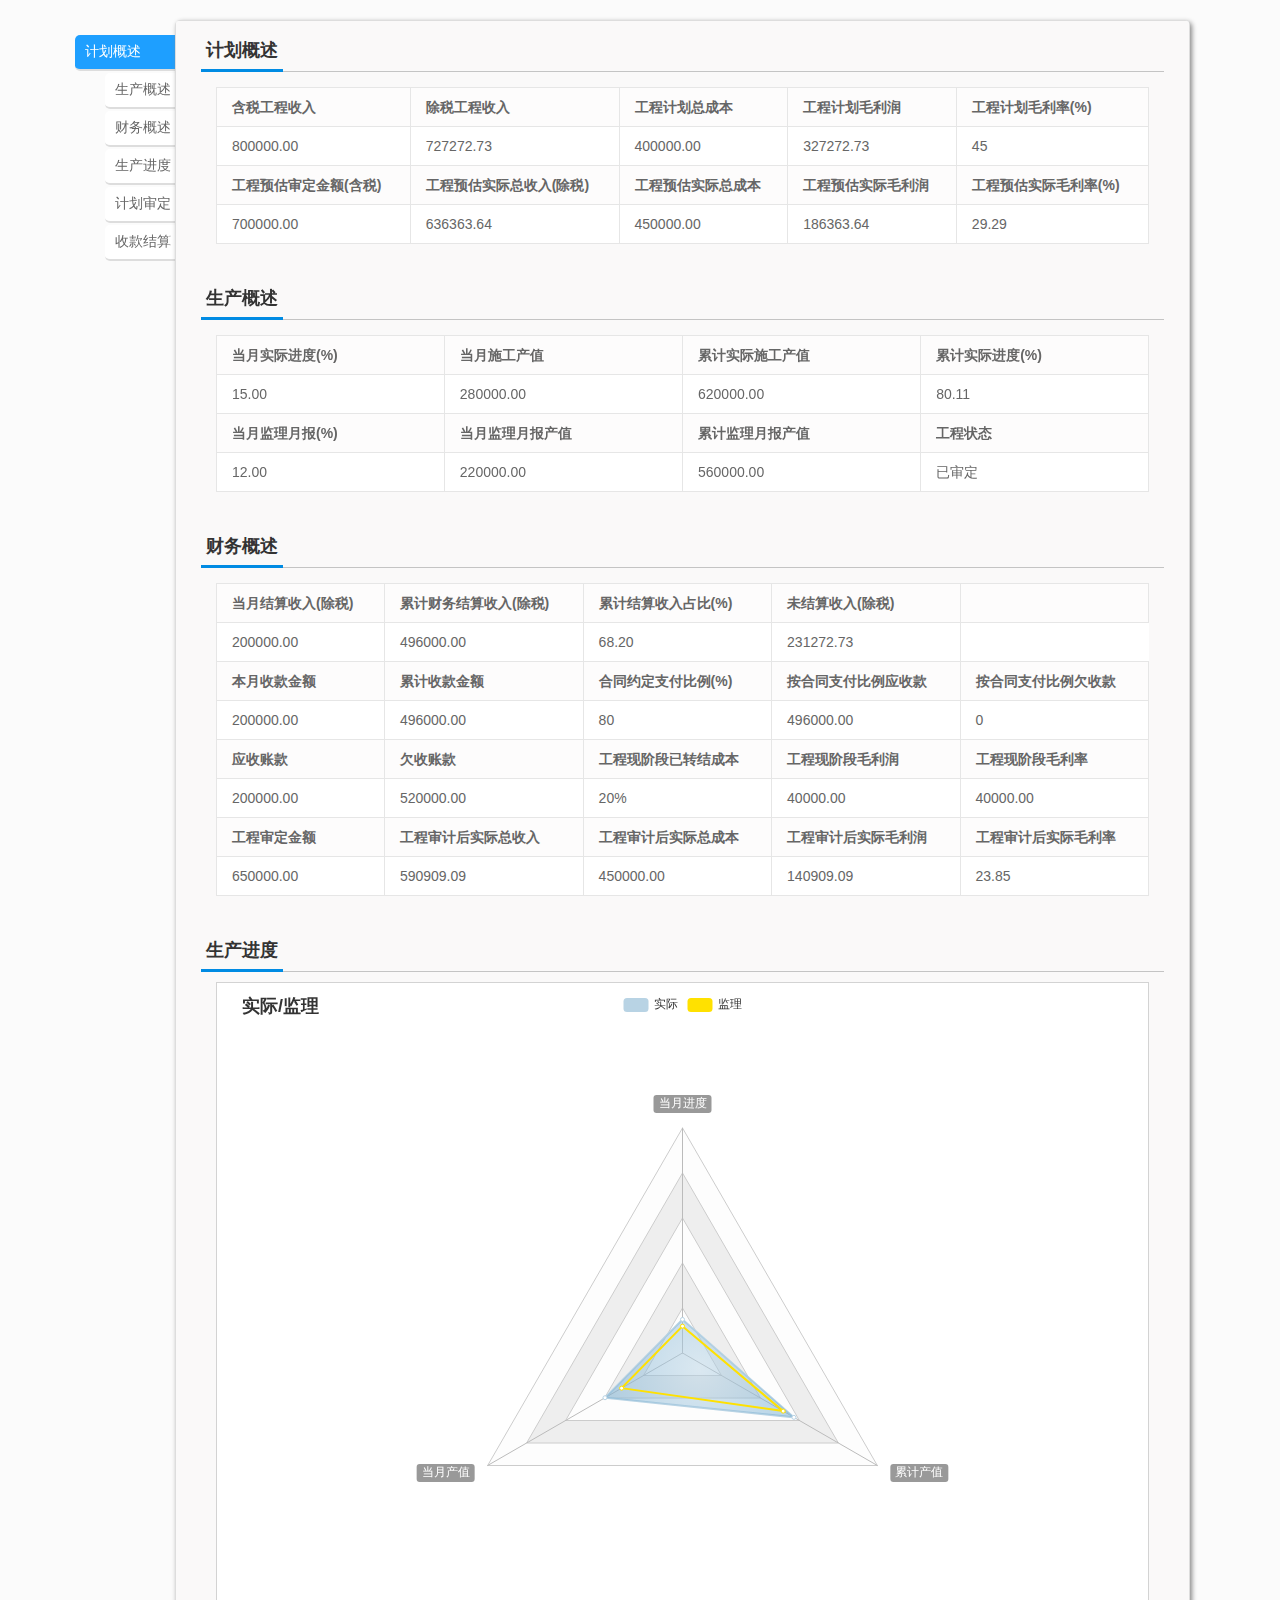
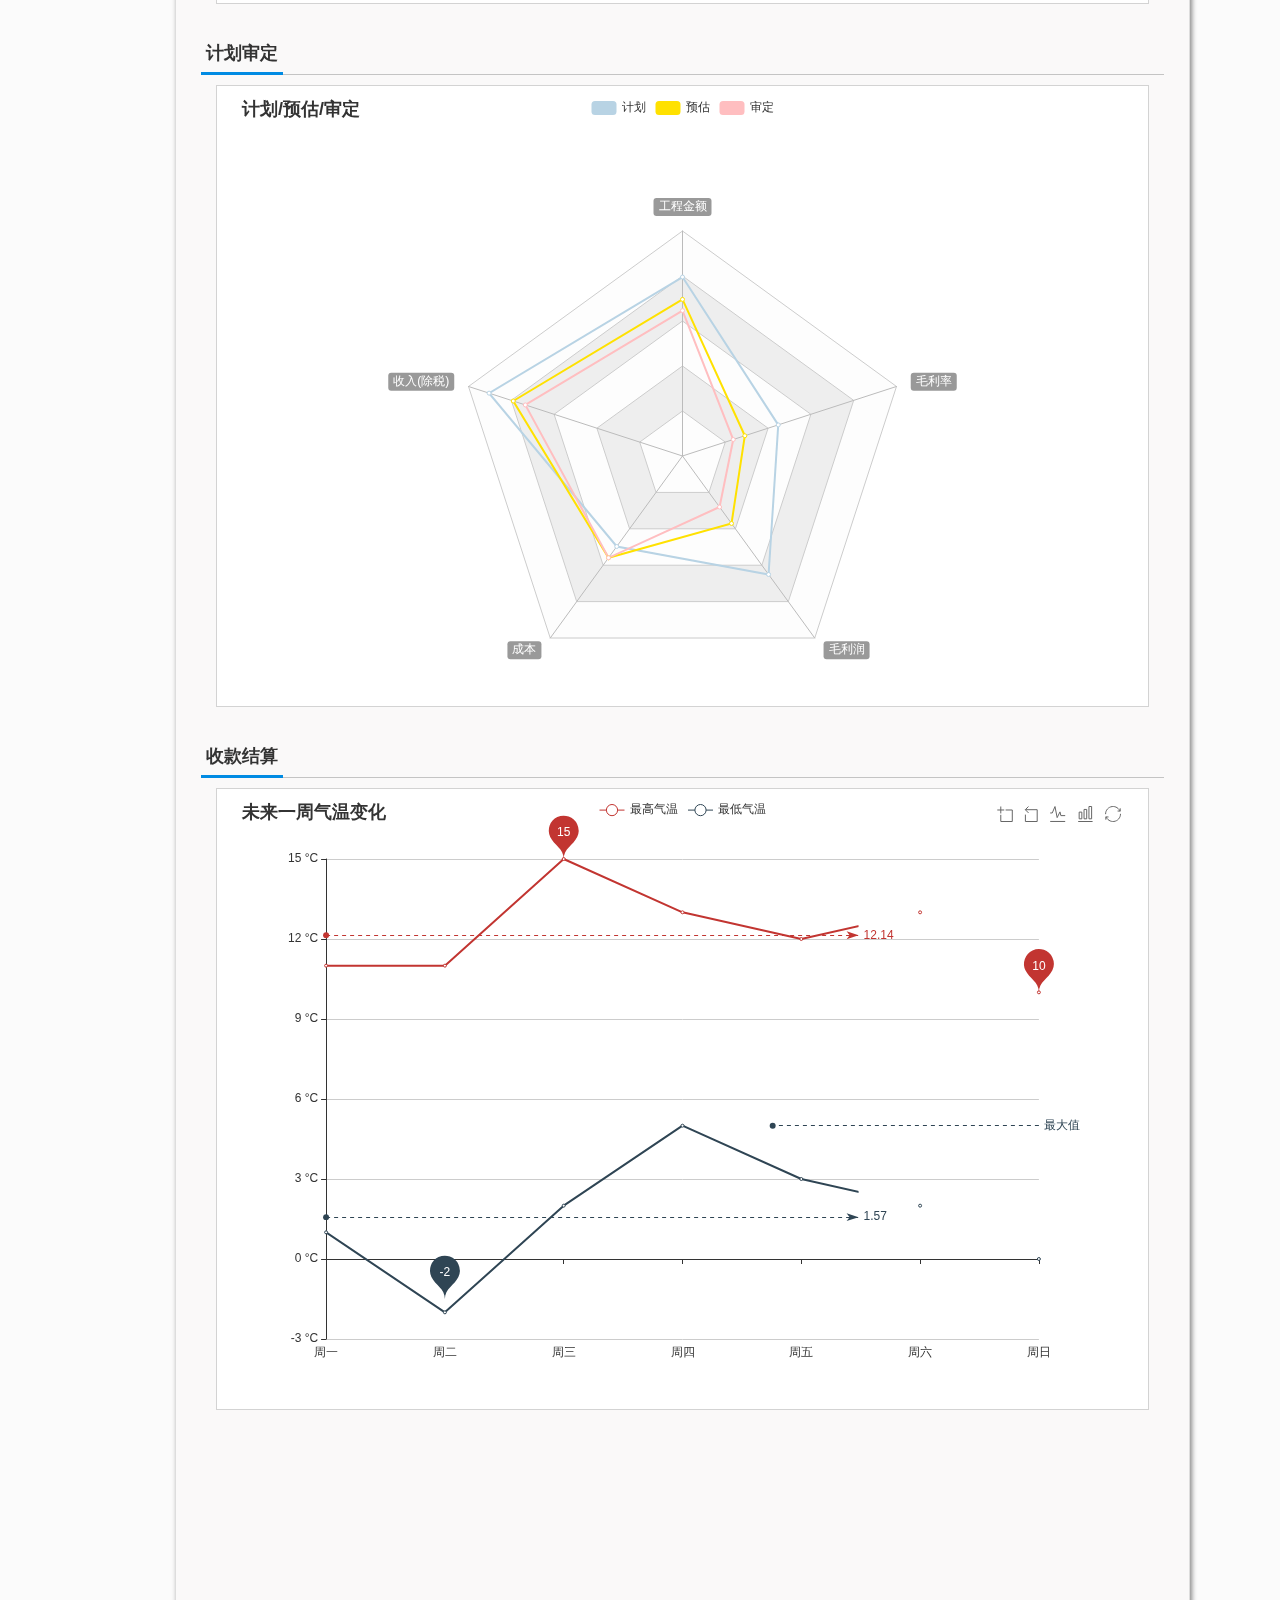
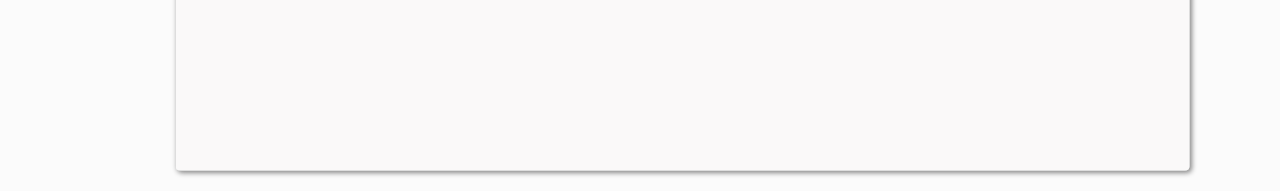
<file: sw-table-edit/src/main/resources/static/project_report.html>
<!DOCTYPE html>
<html lang="zh">
<head>
    <link href="plugin/layui/css/layui.css" rel="stylesheet">
    <link href="css/project_report.css" rel="stylesheet">
    <title>工程项目报告</title>
</head>
<body>
<div class="layui-container">
    <ul class="data-lab-nav" id="nav2">
        <li class="current" id="r1"><a href="#data-plan">计划概述</a></li>
        <li id="r2"><a href="#data-produce">生产概述</a></li>
        <li id="r3"><a href="#data-finance">财务概述</a></li>
        <li id="r4"><a href="#data-con-progress">生产进度</a></li>
        <li id="r5"><a href="#data-plan-check">计划审定</a></li>
        <li id="r6"><a href="#data-receive-settle">收款结算</a></li>
        <!-- <li id="r7"><a href="#pr9">计划对比</a></li>
        <li id="r8"><a href="#pr11">分析结果</a></li> -->
    </ul>

    <div class="data-preview">
        <div class="layui-row data-plan" id="data-plan">
            <div class="layui-col-xs12 layui-col-sm12 layui-col-md12">
                <div class="layui-card">
                    <div class="layui-card-header"><h2 class="text">计划概述</h2></div>
                    <div class="layui-card-body">
                        <table class="layui-table">
                            <tbody>
                            <tr>
                                <th>含税工程收入</th>
                                <th>除税工程收入</th>
                                <th>工程计划总成本</th>
                                <th>工程计划毛利润</th>
                                <th>工程计划毛利率(%)</th>
                            </tr>
                            <tr>
                                <td>800000.00</td>
                                <td>727272.73</td>
                                <td>400000.00</td>
                                <td>327272.73</td>
                                <td>45</td>
                            </tr>
                            <tr>
                                <th>工程预估审定金额(含税)</th>
                                <th>工程预估实际总收入(除税)</th>
                                <th>工程预估实际总成本</th>
                                <th>工程预估实际毛利润</th>
                                <th>工程预估实际毛利率(%)</th>
                            </tr>
                            <tr>
                                <td>700000.00</td>
                                <td>636363.64</td>
                                <td>450000.00</td>
                                <td>186363.64</td>
                                <td>29.29</td>
                            </tr>
                            </tbody>
                        </table>
                    </div>
                </div>
            </div>
        </div>

        <div class="layui-row data-produce" id="data-produce">
            <div class="layui-col-xs12 layui-col-sm12 layui-col-md12">
                <div class="layui-card">
                    <div class="layui-card-header"><h2 class="text">生产概述</h2></div>
                    <div class="layui-card-body">
                        <table class="layui-table">
                            <tbody>
                            <tr>
                                <th>当月实际进度(%)</th>
                                <th>当月施工产值</th>
                                <th>累计实际施工产值</th>
                                <th>累计实际进度(%)</th>
                            </tr>
                            <tr>
                                <td>15.00</td>
                                <td>280000.00</td>
                                <td>620000.00</td>
                                <td>80.11</td>
                            </tr>
                            <tr>
                                <th>当月监理月报(%)</th>
                                <th>当月监理月报产值</th>
                                <th>累计监理月报产值</th>
                                <th>工程状态</th>
                            </tr>
                            <tr>
                                <td>12.00</td>
                                <td>220000.00</td>
                                <td>560000.00</td>
                                <td>已审定</td>
                            </tr>
                            </tbody>
                        </table>
                    </div>
                </div>
            </div>
        </div>

        <div class="layui-row data-finance" id="data-finance">
            <div class="layui-col-xs12 layui-col-sm12 layui-col-md12">
                <div class="layui-card">
                    <div class="layui-card-header"><h2 class="text">财务概述</h2></div>
                    <div class="layui-card-body">
                        <table class="layui-table">
                            <tbody>
                            <tr>
                                <th>当月结算收入(除税)</th>
                                <th>累计财务结算收入(除税)</th>
                                <th>累计结算收入占比(%)</th>
                                <th>未结算收入(除税)</th>
                                <th></th>
                            </tr>
                            <tr>
                                <td>200000.00</td>
                                <td>496000.00</td>
                                <td>68.20</td>
                                <td>231272.73</td>
                            </tr>
                            <tr>
                                <th>本月收款金额</th>
                                <th>累计收款金额</th>
                                <th>合同约定支付比例(%)</th>
                                <th>按合同支付比例应收款</th>
                                <th>按合同支付比例欠收款</th>
                            </tr>
                            <tr>
                                <td>200000.00</td>
                                <td>496000.00</td>
                                <td>80</td>
                                <td>496000.00</td>
                                <td>0</td>
                            </tr>
                            <tr>
                                <th>应收账款</th>
                                <th>欠收账款</th>
                                <th>工程现阶段已转结成本</th>
                                <th>工程现阶段毛利润</th>
                                <th>工程现阶段毛利率</th>
                            </tr>
                            <tr>
                                <td>200000.00</td>
                                <td>520000.00</td>
                                <td>20%</td>
                                <td>40000.00</td>
                                <td>40000.00</td>
                            </tr>
                            <tr>
                                <th>工程审定金额</th>
                                <th>工程审计后实际总收入</th>
                                <th>工程审计后实际总成本</th>
                                <th>工程审计后实际毛利润</th>
                                <th>工程审计后实际毛利率</th>
                            </tr>
                            <tr>
                                <td>650000.00</td>
                                <td>590909.09</td>
                                <td>450000.00</td>
                                <td>140909.09</td>
                                <td>23.85</td>
                            </tr>
                            </tbody>
                        </table>
                    </div>
                </div>
            </div>
        </div>

        <div class="layui-row data-con-progress" id="data-con-progress">
            <div class="layui-col-xs12 layui-col-sm12 layui-col-md12">
                <div class="layui-card">
                    <div class="layui-card-header"><h2 class="text">生产进度</h2></div>
                    <div class="layui-card-body">
                        <div class="one-row-chart" id="dataConProgressChart"></div>
                    </div>
                </div>
            </div>
        </div>

        <div class="layui-row data-plan-check" id="data-plan-check">
            <div class="layui-col-xs12 layui-col-sm12 layui-col-md12">
                <div class="layui-card">
                    <div class="layui-card-header"><h2 class="text">计划审定</h2></div>
                    <div class="layui-card-body">
                        <div class="one-row-chart" id="dataPlanCheckChart"></div>
                    </div>
                </div>
            </div>
        </div>

        <div class="layui-row data-receive-settle" id="data-receive-settle">
            <div class="layui-col-xs12 layui-col-sm12 layui-col-md12">
                <div class="layui-card">
                    <div class="layui-card-header"><h2 class="text">收款结算</h2></div>
                    <div class="layui-card-body">
                        <div class="one-row-chart" id="dataReceiveSettleChart"></div>
                    </div>
                </div>
            </div>
        </div>

        <div class="layui-row data-empty" id="data-empty">
            <div class="layui-col-xs12 layui-col-sm12 layui-col-md12">
                <div class="layui-card">
                    <div class="layui-card-body">
                        <div style="height: 300px"></div>
                    </div>
                </div>
            </div>
        </div>

    </div>


</div>
</body>

<script src="js/jquery-3.4.1.min.js"></script>
<script src="plugin/layui/layui.js"></script>
<script src="plugin/echarts/echarts.min.js"></script>
<script src="js/project_report.js"></script>
</file>
<file: sw-table-edit/src/main/resources/static/plugin/layui/css/layui.css>
/** layui-v2.5.5 MIT License By https://www.layui.com */
 .layui-inline,img{display:inline-block;vertical-align:middle}h1,h2,h3,h4,h5,h6{font-weight:400}.layui-edge,.layui-header,.layui-inline,.layui-main{position:relative}.layui-body,.layui-edge,.layui-elip{overflow:hidden}.layui-btn,.layui-edge,.layui-inline,img{vertical-align:middle}.layui-btn,.layui-disabled,.layui-icon,.layui-unselect{-moz-user-select:none;-webkit-user-select:none;-ms-user-select:none}.layui-elip,.layui-form-checkbox span,.layui-form-pane .layui-form-label{text-overflow:ellipsis;white-space:nowrap}.layui-breadcrumb,.layui-tree-btnGroup{visibility:hidden}blockquote,body,button,dd,div,dl,dt,form,h1,h2,h3,h4,h5,h6,input,li,ol,p,pre,td,textarea,th,ul{margin:0;padding:0;-webkit-tap-highlight-color:rgba(0,0,0,0)}a:active,a:hover{outline:0}img{border:none}li{list-style:none}table{border-collapse:collapse;border-spacing:0}h4,h5,h6{font-size:100%}button,input,optgroup,option,select,textarea{font-family:inherit;font-size:inherit;font-style:inherit;font-weight:inherit;outline:0}pre{white-space:pre-wrap;white-space:-moz-pre-wrap;white-space:-pre-wrap;white-space:-o-pre-wrap;word-wrap:break-word}body{line-height:24px;font:14px Helvetica Neue,Helvetica,PingFang SC,Tahoma,Arial,sans-serif}hr{height:1px;margin:10px 0;border:0;clear:both}a{color:#333;text-decoration:none}a:hover{color:#777}a cite{font-style:normal;*cursor:pointer}.layui-border-box,.layui-border-box *{box-sizing:border-box}.layui-box,.layui-box *{box-sizing:content-box}.layui-clear{clear:both;*zoom:1}.layui-clear:after{content:'\20';clear:both;*zoom:1;display:block;height:0}.layui-inline{*display:inline;*zoom:1}.layui-edge{display:inline-block;width:0;height:0;border-width:6px;border-style:dashed;border-color:transparent}.layui-edge-top{top:-4px;border-bottom-color:#999;border-bottom-style:solid}.layui-edge-right{border-left-color:#999;border-left-style:solid}.layui-edge-bottom{top:2px;border-top-color:#999;border-top-style:solid}.layui-edge-left{border-right-color:#999;border-right-style:solid}.layui-disabled,.layui-disabled:hover{color:#d2d2d2!important;cursor:not-allowed!important}.layui-circle{border-radius:100%}.layui-show{display:block!important}.layui-hide{display:none!important}@font-face{font-family:layui-icon;src:url(../font/iconfont.eot?v=250);src:url(../font/iconfont.eot?v=250#iefix) format('embedded-opentype'),url(../font/iconfont.woff2?v=250) format('woff2'),url(../font/iconfont.woff?v=250) format('woff'),url(../font/iconfont.ttf?v=250) format('truetype'),url(../font/iconfont.svg?v=250#layui-icon) format('svg')}.layui-icon{font-family:layui-icon!important;font-size:16px;font-style:normal;-webkit-font-smoothing:antialiased;-moz-osx-font-smoothing:grayscale}.layui-icon-reply-fill:before{content:"\e611"}.layui-icon-set-fill:before{content:"\e614"}.layui-icon-menu-fill:before{content:"\e60f"}.layui-icon-search:before{content:"\e615"}.layui-icon-share:before{content:"\e641"}.layui-icon-set-sm:before{content:"\e620"}.layui-icon-engine:before{content:"\e628"}.layui-icon-close:before{content:"\1006"}.layui-icon-close-fill:before{content:"\1007"}.layui-icon-chart-screen:before{content:"\e629"}.layui-icon-star:before{content:"\e600"}.layui-icon-circle-dot:before{content:"\e617"}.layui-icon-chat:before{content:"\e606"}.layui-icon-release:before{content:"\e609"}.layui-icon-list:before{content:"\e60a"}.layui-icon-chart:before{content:"\e62c"}.layui-icon-ok-circle:before{content:"\1005"}.layui-icon-layim-theme:before{content:"\e61b"}.layui-icon-table:before{content:"\e62d"}.layui-icon-right:before{content:"\e602"}.layui-icon-left:before{content:"\e603"}.layui-icon-cart-simple:before{content:"\e698"}.layui-icon-face-cry:before{content:"\e69c"}.layui-icon-face-smile:before{content:"\e6af"}.layui-icon-survey:before{content:"\e6b2"}.layui-icon-tree:before{content:"\e62e"}.layui-icon-upload-circle:before{content:"\e62f"}.layui-icon-add-circle:before{content:"\e61f"}.layui-icon-download-circle:before{content:"\e601"}.layui-icon-templeate-1:before{content:"\e630"}.layui-icon-util:before{content:"\e631"}.layui-icon-face-surprised:before{content:"\e664"}.layui-icon-edit:before{content:"\e642"}.layui-icon-speaker:before{content:"\e645"}.layui-icon-down:before{content:"\e61a"}.layui-icon-file:before{content:"\e621"}.layui-icon-layouts:before{content:"\e632"}.layui-icon-rate-half:before{content:"\e6c9"}.layui-icon-add-circle-fine:before{content:"\e608"}.layui-icon-prev-circle:before{content:"\e633"}.layui-icon-read:before{content:"\e705"}.layui-icon-404:before{content:"\e61c"}.layui-icon-carousel:before{content:"\e634"}.layui-icon-help:before{content:"\e607"}.layui-icon-code-circle:before{content:"\e635"}.layui-icon-water:before{content:"\e636"}.layui-icon-username:before{content:"\e66f"}.layui-icon-find-fill:before{content:"\e670"}.layui-icon-about:before{content:"\e60b"}.layui-icon-location:before{content:"\e715"}.layui-icon-up:before{content:"\e619"}.layui-icon-pause:before{content:"\e651"}.layui-icon-date:before{content:"\e637"}.layui-icon-layim-uploadfile:before{content:"\e61d"}.layui-icon-delete:before{content:"\e640"}.layui-icon-play:before{content:"\e652"}.layui-icon-top:before{content:"\e604"}.layui-icon-friends:before{content:"\e612"}.layui-icon-refresh-3:before{content:"\e9aa"}.layui-icon-ok:before{content:"\e605"}.layui-icon-layer:before{content:"\e638"}.layui-icon-face-smile-fine:before{content:"\e60c"}.layui-icon-dollar:before{content:"\e659"}.layui-icon-group:before{content:"\e613"}.layui-icon-layim-download:before{content:"\e61e"}.layui-icon-picture-fine:before{content:"\e60d"}.layui-icon-link:before{content:"\e64c"}.layui-icon-diamond:before{content:"\e735"}.layui-icon-log:before{content:"\e60e"}.layui-icon-rate-solid:before{content:"\e67a"}.layui-icon-fonts-del:before{content:"\e64f"}.layui-icon-unlink:before{content:"\e64d"}.layui-icon-fonts-clear:before{content:"\e639"}.layui-icon-triangle-r:before{content:"\e623"}.layui-icon-circle:before{content:"\e63f"}.layui-icon-radio:before{content:"\e643"}.layui-icon-align-center:before{content:"\e647"}.layui-icon-align-right:before{content:"\e648"}.layui-icon-align-left:before{content:"\e649"}.layui-icon-loading-1:before{content:"\e63e"}.layui-icon-return:before{content:"\e65c"}.layui-icon-fonts-strong:before{content:"\e62b"}.layui-icon-upload:before{content:"\e67c"}.layui-icon-dialogue:before{content:"\e63a"}.layui-icon-video:before{content:"\e6ed"}.layui-icon-headset:before{content:"\e6fc"}.layui-icon-cellphone-fine:before{content:"\e63b"}.layui-icon-add-1:before{content:"\e654"}.layui-icon-face-smile-b:before{content:"\e650"}.layui-icon-fonts-html:before{content:"\e64b"}.layui-icon-form:before{content:"\e63c"}.layui-icon-cart:before{content:"\e657"}.layui-icon-camera-fill:before{content:"\e65d"}.layui-icon-tabs:before{content:"\e62a"}.layui-icon-fonts-code:before{content:"\e64e"}.layui-icon-fire:before{content:"\e756"}.layui-icon-set:before{content:"\e716"}.layui-icon-fonts-u:before{content:"\e646"}.layui-icon-triangle-d:before{content:"\e625"}.layui-icon-tips:before{content:"\e702"}.layui-icon-picture:before{content:"\e64a"}.layui-icon-more-vertical:before{content:"\e671"}.layui-icon-flag:before{content:"\e66c"}.layui-icon-loading:before{content:"\e63d"}.layui-icon-fonts-i:before{content:"\e644"}.layui-icon-refresh-1:before{content:"\e666"}.layui-icon-rmb:before{content:"\e65e"}.layui-icon-home:before{content:"\e68e"}.layui-icon-user:before{content:"\e770"}.layui-icon-notice:before{content:"\e667"}.layui-icon-login-weibo:before{content:"\e675"}.layui-icon-voice:before{content:"\e688"}.layui-icon-upload-drag:before{content:"\e681"}.layui-icon-login-qq:before{content:"\e676"}.layui-icon-snowflake:before{content:"\e6b1"}.layui-icon-file-b:before{content:"\e655"}.layui-icon-template:before{content:"\e663"}.layui-icon-auz:before{content:"\e672"}.layui-icon-console:before{content:"\e665"}.layui-icon-app:before{content:"\e653"}.layui-icon-prev:before{content:"\e65a"}.layui-icon-website:before{content:"\e7ae"}.layui-icon-next:before{content:"\e65b"}.layui-icon-component:before{content:"\e857"}.layui-icon-more:before{content:"\e65f"}.layui-icon-login-wechat:before{content:"\e677"}.layui-icon-shrink-right:before{content:"\e668"}.layui-icon-spread-left:before{content:"\e66b"}.layui-icon-camera:before{content:"\e660"}.layui-icon-note:before{content:"\e66e"}.layui-icon-refresh:before{content:"\e669"}.layui-icon-female:before{content:"\e661"}.layui-icon-male:before{content:"\e662"}.layui-icon-password:before{content:"\e673"}.layui-icon-senior:before{content:"\e674"}.layui-icon-theme:before{content:"\e66a"}.layui-icon-tread:before{content:"\e6c5"}.layui-icon-praise:before{content:"\e6c6"}.layui-icon-star-fill:before{content:"\e658"}.layui-icon-rate:before{content:"\e67b"}.layui-icon-template-1:before{content:"\e656"}.layui-icon-vercode:before{content:"\e679"}.layui-icon-cellphone:before{content:"\e678"}.layui-icon-screen-full:before{content:"\e622"}.layui-icon-screen-restore:before{content:"\e758"}.layui-icon-cols:before{content:"\e610"}.layui-icon-export:before{content:"\e67d"}.layui-icon-print:before{content:"\e66d"}.layui-icon-slider:before{content:"\e714"}.layui-icon-addition:before{content:"\e624"}.layui-icon-subtraction:before{content:"\e67e"}.layui-icon-service:before{content:"\e626"}.layui-icon-transfer:before{content:"\e691"}.layui-main{width:1140px;margin:0 auto}.layui-header{z-index:1000;height:60px}.layui-header a:hover{transition:all .5s;-webkit-transition:all .5s}.layui-side{position:fixed;left:0;top:0;bottom:0;z-index:999;width:200px;overflow-x:hidden}.layui-side-scroll{position:relative;width:220px;height:100%;overflow-x:hidden}.layui-body{position:absolute;left:200px;right:0;top:0;bottom:0;z-index:998;width:auto;overflow-y:auto;box-sizing:border-box}.layui-layout-body{overflow:hidden}.layui-layout-admin .layui-header{background-color:#23262E}.layui-layout-admin .layui-side{top:60px;width:200px;overflow-x:hidden}.layui-layout-admin .layui-body{position:fixed;top:60px;bottom:44px}.layui-layout-admin .layui-main{width:auto;margin:0 15px}.layui-layout-admin .layui-footer{position:fixed;left:200px;right:0;bottom:0;height:44px;line-height:44px;padding:0 15px;background-color:#eee}.layui-layout-admin .layui-logo{position:absolute;left:0;top:0;width:200px;height:100%;line-height:60px;text-align:center;color:#009688;font-size:16px}.layui-layout-admin .layui-header .layui-nav{background:0 0}.layui-layout-left{position:absolute!important;left:200px;top:0}.layui-layout-right{position:absolute!important;right:0;top:0}.layui-container{position:relative;margin:0 auto;padding:0 15px;box-sizing:border-box}.layui-fluid{position:relative;margin:0 auto;padding:0 15px}.layui-row:after,.layui-row:before{content:'';display:block;clear:both}.layui-col-lg1,.layui-col-lg10,.layui-col-lg11,.layui-col-lg12,.layui-col-lg2,.layui-col-lg3,.layui-col-lg4,.layui-col-lg5,.layui-col-lg6,.layui-col-lg7,.layui-col-lg8,.layui-col-lg9,.layui-col-md1,.layui-col-md10,.layui-col-md11,.layui-col-md12,.layui-col-md2,.layui-col-md3,.layui-col-md4,.layui-col-md5,.layui-col-md6,.layui-col-md7,.layui-col-md8,.layui-col-md9,.layui-col-sm1,.layui-col-sm10,.layui-col-sm11,.layui-col-sm12,.layui-col-sm2,.layui-col-sm3,.layui-col-sm4,.layui-col-sm5,.layui-col-sm6,.layui-col-sm7,.layui-col-sm8,.layui-col-sm9,.layui-col-xs1,.layui-col-xs10,.layui-col-xs11,.layui-col-xs12,.layui-col-xs2,.layui-col-xs3,.layui-col-xs4,.layui-col-xs5,.layui-col-xs6,.layui-col-xs7,.layui-col-xs8,.layui-col-xs9{position:relative;display:block;box-sizing:border-box}.layui-col-xs1,.layui-col-xs10,.layui-col-xs11,.layui-col-xs12,.layui-col-xs2,.layui-col-xs3,.layui-col-xs4,.layui-col-xs5,.layui-col-xs6,.layui-col-xs7,.layui-col-xs8,.layui-col-xs9{float:left}.layui-col-xs1{width:8.33333333%}.layui-col-xs2{width:16.66666667%}.layui-col-xs3{width:25%}.layui-col-xs4{width:33.33333333%}.layui-col-xs5{width:41.66666667%}.layui-col-xs6{width:50%}.layui-col-xs7{width:58.33333333%}.layui-col-xs8{width:66.66666667%}.layui-col-xs9{width:75%}.layui-col-xs10{width:83.33333333%}.layui-col-xs11{width:91.66666667%}.layui-col-xs12{width:100%}.layui-col-xs-offset1{margin-left:8.33333333%}.layui-col-xs-offset2{margin-left:16.66666667%}.layui-col-xs-offset3{margin-left:25%}.layui-col-xs-offset4{margin-left:33.33333333%}.layui-col-xs-offset5{margin-left:41.66666667%}.layui-col-xs-offset6{margin-left:50%}.layui-col-xs-offset7{margin-left:58.33333333%}.layui-col-xs-offset8{margin-left:66.66666667%}.layui-col-xs-offset9{margin-left:75%}.layui-col-xs-offset10{margin-left:83.33333333%}.layui-col-xs-offset11{margin-left:91.66666667%}.layui-col-xs-offset12{margin-left:100%}@media screen and (max-width:768px){.layui-hide-xs{display:none!important}.layui-show-xs-block{display:block!important}.layui-show-xs-inline{display:inline!important}.layui-show-xs-inline-block{display:inline-block!important}}@media screen and (min-width:768px){.layui-container{width:750px}.layui-hide-sm{display:none!important}.layui-show-sm-block{display:block!important}.layui-show-sm-inline{display:inline!important}.layui-show-sm-inline-block{display:inline-block!important}.layui-col-sm1,.layui-col-sm10,.layui-col-sm11,.layui-col-sm12,.layui-col-sm2,.layui-col-sm3,.layui-col-sm4,.layui-col-sm5,.layui-col-sm6,.layui-col-sm7,.layui-col-sm8,.layui-col-sm9{float:left}.layui-col-sm1{width:8.33333333%}.layui-col-sm2{width:16.66666667%}.layui-col-sm3{width:25%}.layui-col-sm4{width:33.33333333%}.layui-col-sm5{width:41.66666667%}.layui-col-sm6{width:50%}.layui-col-sm7{width:58.33333333%}.layui-col-sm8{width:66.66666667%}.layui-col-sm9{width:75%}.layui-col-sm10{width:83.33333333%}.layui-col-sm11{width:91.66666667%}.layui-col-sm12{width:100%}.layui-col-sm-offset1{margin-left:8.33333333%}.layui-col-sm-offset2{margin-left:16.66666667%}.layui-col-sm-offset3{margin-left:25%}.layui-col-sm-offset4{margin-left:33.33333333%}.layui-col-sm-offset5{margin-left:41.66666667%}.layui-col-sm-offset6{margin-left:50%}.layui-col-sm-offset7{margin-left:58.33333333%}.layui-col-sm-offset8{margin-left:66.66666667%}.layui-col-sm-offset9{margin-left:75%}.layui-col-sm-offset10{margin-left:83.33333333%}.layui-col-sm-offset11{margin-left:91.66666667%}.layui-col-sm-offset12{margin-left:100%}}@media screen and (min-width:992px){.layui-container{width:970px}.layui-hide-md{display:none!important}.layui-show-md-block{display:block!important}.layui-show-md-inline{display:inline!important}.layui-show-md-inline-block{display:inline-block!important}.layui-col-md1,.layui-col-md10,.layui-col-md11,.layui-col-md12,.layui-col-md2,.layui-col-md3,.layui-col-md4,.layui-col-md5,.layui-col-md6,.layui-col-md7,.layui-col-md8,.layui-col-md9{float:left}.layui-col-md1{width:8.33333333%}.layui-col-md2{width:16.66666667%}.layui-col-md3{width:25%}.layui-col-md4{width:33.33333333%}.layui-col-md5{width:41.66666667%}.layui-col-md6{width:50%}.layui-col-md7{width:58.33333333%}.layui-col-md8{width:66.66666667%}.layui-col-md9{width:75%}.layui-col-md10{width:83.33333333%}.layui-col-md11{width:91.66666667%}.layui-col-md12{width:100%}.layui-col-md-offset1{margin-left:8.33333333%}.layui-col-md-offset2{margin-left:16.66666667%}.layui-col-md-offset3{margin-left:25%}.layui-col-md-offset4{margin-left:33.33333333%}.layui-col-md-offset5{margin-left:41.66666667%}.layui-col-md-offset6{margin-left:50%}.layui-col-md-offset7{margin-left:58.33333333%}.layui-col-md-offset8{margin-left:66.66666667%}.layui-col-md-offset9{margin-left:75%}.layui-col-md-offset10{margin-left:83.33333333%}.layui-col-md-offset11{margin-left:91.66666667%}.layui-col-md-offset12{margin-left:100%}}@media screen and (min-width:1200px){.layui-container{width:1170px}.layui-hide-lg{display:none!important}.layui-show-lg-block{display:block!important}.layui-show-lg-inline{display:inline!important}.layui-show-lg-inline-block{display:inline-block!important}.layui-col-lg1,.layui-col-lg10,.layui-col-lg11,.layui-col-lg12,.layui-col-lg2,.layui-col-lg3,.layui-col-lg4,.layui-col-lg5,.layui-col-lg6,.layui-col-lg7,.layui-col-lg8,.layui-col-lg9{float:left}.layui-col-lg1{width:8.33333333%}.layui-col-lg2{width:16.66666667%}.layui-col-lg3{width:25%}.layui-col-lg4{width:33.33333333%}.layui-col-lg5{width:41.66666667%}.layui-col-lg6{width:50%}.layui-col-lg7{width:58.33333333%}.layui-col-lg8{width:66.66666667%}.layui-col-lg9{width:75%}.layui-col-lg10{width:83.33333333%}.layui-col-lg11{width:91.66666667%}.layui-col-lg12{width:100%}.layui-col-lg-offset1{margin-left:8.33333333%}.layui-col-lg-offset2{margin-left:16.66666667%}.layui-col-lg-offset3{margin-left:25%}.layui-col-lg-offset4{margin-left:33.33333333%}.layui-col-lg-offset5{margin-left:41.66666667%}.layui-col-lg-offset6{margin-left:50%}.layui-col-lg-offset7{margin-left:58.33333333%}.layui-col-lg-offset8{margin-left:66.66666667%}.layui-col-lg-offset9{margin-left:75%}.layui-col-lg-offset10{margin-left:83.33333333%}.layui-col-lg-offset11{margin-left:91.66666667%}.layui-col-lg-offset12{margin-left:100%}}.layui-col-space1{margin:-.5px}.layui-col-space1>*{padding:.5px}.layui-col-space3{margin:-1.5px}.layui-col-space3>*{padding:1.5px}.layui-col-space5{margin:-2.5px}.layui-col-space5>*{padding:2.5px}.layui-col-space8{margin:-3.5px}.layui-col-space8>*{padding:3.5px}.layui-col-space10{margin:-5px}.layui-col-space10>*{padding:5px}.layui-col-space12{margin:-6px}.layui-col-space12>*{padding:6px}.layui-col-space15{margin:-7.5px}.layui-col-space15>*{padding:7.5px}.layui-col-space18{margin:-9px}.layui-col-space18>*{padding:9px}.layui-col-space20{margin:-10px}.layui-col-space20>*{padding:10px}.layui-col-space22{margin:-11px}.layui-col-space22>*{padding:11px}.layui-col-space25{margin:-12.5px}.layui-col-space25>*{padding:12.5px}.layui-col-space30{margin:-15px}.layui-col-space30>*{padding:15px}.layui-btn,.layui-input,.layui-select,.layui-textarea,.layui-upload-button{outline:0;-webkit-appearance:none;transition:all .3s;-webkit-transition:all .3s;box-sizing:border-box}.layui-elem-quote{margin-bottom:10px;padding:15px;line-height:22px;border-left:5px solid #009688;border-radius:0 2px 2px 0;background-color:#f2f2f2}.layui-quote-nm{border-style:solid;border-width:1px 1px 1px 5px;background:0 0}.layui-elem-field{margin-bottom:10px;padding:0;border-width:1px;border-style:solid}.layui-elem-field legend{margin-left:20px;padding:0 10px;font-size:20px;font-weight:300}.layui-field-title{margin:10px 0 20px;border-width:1px 0 0}.layui-field-box{padding:10px 15px}.layui-field-title .layui-field-box{padding:10px 0}.layui-progress{position:relative;height:6px;border-radius:20px;background-color:#e2e2e2}.layui-progress-bar{position:absolute;left:0;top:0;width:0;max-width:100%;height:6px;border-radius:20px;text-align:right;background-color:#5FB878;transition:all .3s;-webkit-transition:all .3s}.layui-progress-big,.layui-progress-big .layui-progress-bar{height:18px;line-height:18px}.layui-progress-text{position:relative;top:-20px;line-height:18px;font-size:12px;color:#666}.layui-progress-big .layui-progress-text{position:static;padding:0 10px;color:#fff}.layui-collapse{border-width:1px;border-style:solid;border-radius:2px}.layui-colla-content,.layui-colla-item{border-top-width:1px;border-top-style:solid}.layui-colla-item:first-child{border-top:none}.layui-colla-title{position:relative;height:42px;line-height:42px;padding:0 15px 0 35px;color:#333;background-color:#f2f2f2;cursor:pointer;font-size:14px;overflow:hidden}.layui-colla-content{display:none;padding:10px 15px;line-height:22px;color:#666}.layui-colla-icon{position:absolute;left:15px;top:0;font-size:14px}.layui-card{margin-bottom:15px;border-radius:2px;background-color:#fff;box-shadow:0 1px 2px 0 rgba(0,0,0,.05)}.layui-card:last-child{margin-bottom:0}.layui-card-header{position:relative;height:42px;line-height:42px;padding:0 15px;border-bottom:1px solid #f6f6f6;color:#333;border-radius:2px 2px 0 0;font-size:14px}.layui-bg-black,.layui-bg-blue,.layui-bg-cyan,.layui-bg-green,.layui-bg-orange,.layui-bg-red{color:#fff!important}.layui-card-body{position:relative;padding:10px 15px;line-height:24px}.layui-card-body[pad15]{padding:15px}.layui-card-body[pad20]{padding:20px}.layui-card-body .layui-table{margin:5px 0}.layui-card .layui-tab{margin:0}.layui-panel-window{position:relative;padding:15px;border-radius:0;border-top:5px solid #E6E6E6;background-color:#fff}.layui-auxiliar-moving{position:fixed;left:0;right:0;top:0;bottom:0;width:100%;height:100%;background:0 0;z-index:9999999999}.layui-form-label,.layui-form-mid,.layui-form-select,.layui-input-block,.layui-input-inline,.layui-textarea{position:relative}.layui-bg-red{background-color:#FF5722!important}.layui-bg-orange{background-color:#FFB800!important}.layui-bg-green{background-color:#009688!important}.layui-bg-cyan{background-color:#2F4056!important}.layui-bg-blue{background-color:#1E9FFF!important}.layui-bg-black{background-color:#393D49!important}.layui-bg-gray{background-color:#eee!important;color:#666!important}.layui-badge-rim,.layui-colla-content,.layui-colla-item,.layui-collapse,.layui-elem-field,.layui-form-pane .layui-form-item[pane],.layui-form-pane .layui-form-label,.layui-input,.layui-layedit,.layui-layedit-tool,.layui-quote-nm,.layui-select,.layui-tab-bar,.layui-tab-card,.layui-tab-title,.layui-tab-title .layui-this:after,.layui-textarea{border-color:#e6e6e6}.layui-timeline-item:before,hr{background-color:#e6e6e6}.layui-text{line-height:22px;font-size:14px;color:#666}.layui-text h1,.layui-text h2,.layui-text h3{font-weight:500;color:#333}.layui-text h1{font-size:30px}.layui-text h2{font-size:24px}.layui-text h3{font-size:18px}.layui-text a:not(.layui-btn){color:#01AAED}.layui-text a:not(.layui-btn):hover{text-decoration:underline}.layui-text ul{padding:5px 0 5px 15px}.layui-text ul li{margin-top:5px;list-style-type:disc}.layui-text em,.layui-word-aux{color:#999!important;padding:0 5px!important}.layui-btn{display:inline-block;height:38px;line-height:38px;padding:0 18px;background-color:#009688;color:#fff;white-space:nowrap;text-align:center;font-size:14px;border:none;border-radius:2px;cursor:pointer}.layui-btn:hover{opacity:.8;filter:alpha(opacity=80);color:#fff}.layui-btn:active{opacity:1;filter:alpha(opacity=100)}.layui-btn+.layui-btn{margin-left:10px}.layui-btn-container{font-size:0}.layui-btn-container .layui-btn{margin-right:10px;margin-bottom:10px}.layui-btn-container .layui-btn+.layui-btn{margin-left:0}.layui-table .layui-btn-container .layui-btn{margin-bottom:9px}.layui-btn-radius{border-radius:100px}.layui-btn .layui-icon{margin-right:3px;font-size:18px;vertical-align:bottom;vertical-align:middle\9}.layui-btn-primary{border:1px solid #C9C9C9;background-color:#fff;color:#555}.layui-btn-primary:hover{border-color:#009688;color:#333}.layui-btn-normal{background-color:#1E9FFF}.layui-btn-warm{background-color:#FFB800}.layui-btn-danger{background-color:#FF5722}.layui-btn-checked{background-color:#5FB878}.layui-btn-disabled,.layui-btn-disabled:active,.layui-btn-disabled:hover{border:1px solid #e6e6e6;background-color:#FBFBFB;color:#C9C9C9;cursor:not-allowed;opacity:1}.layui-btn-lg{height:44px;line-height:44px;padding:0 25px;font-size:16px}.layui-btn-sm{height:30px;line-height:30px;padding:0 10px;font-size:12px}.layui-btn-sm i{font-size:16px!important}.layui-btn-xs{height:22px;line-height:22px;padding:0 5px;font-size:12px}.layui-btn-xs i{font-size:14px!important}.layui-btn-group{display:inline-block;vertical-align:middle;font-size:0}.layui-btn-group .layui-btn{margin-left:0!important;margin-right:0!important;border-left:1px solid rgba(255,255,255,.5);border-radius:0}.layui-btn-group .layui-btn-primary{border-left:none}.layui-btn-group .layui-btn-primary:hover{border-color:#C9C9C9;color:#009688}.layui-btn-group .layui-btn:first-child{border-left:none;border-radius:2px 0 0 2px}.layui-btn-group .layui-btn-primary:first-child{border-left:1px solid #c9c9c9}.layui-btn-group .layui-btn:last-child{border-radius:0 2px 2px 0}.layui-btn-group .layui-btn+.layui-btn{margin-left:0}.layui-btn-group+.layui-btn-group{margin-left:10px}.layui-btn-fluid{width:100%}.layui-input,.layui-select,.layui-textarea{height:38px;line-height:1.3;line-height:38px\9;border-width:1px;border-style:solid;background-color:#fff;border-radius:2px}.layui-input::-webkit-input-placeholder,.layui-select::-webkit-input-placeholder,.layui-textarea::-webkit-input-placeholder{line-height:1.3}.layui-input,.layui-textarea{display:block;width:100%;padding-left:10px}.layui-input:hover,.layui-textarea:hover{border-color:#D2D2D2!important}.layui-input:focus,.layui-textarea:focus{border-color:#C9C9C9!important}.layui-textarea{min-height:100px;height:auto;line-height:20px;padding:6px 10px;resize:vertical}.layui-select{padding:0 10px}.layui-form input[type=checkbox],.layui-form input[type=radio],.layui-form select{display:none}.layui-form [lay-ignore]{display:initial}.layui-form-item{margin-bottom:15px;clear:both;*zoom:1}.layui-form-item:after{content:'\20';clear:both;*zoom:1;display:block;height:0}.layui-form-label{float:left;display:block;padding:9px 15px;width:80px;font-weight:400;line-height:20px;text-align:right}.layui-form-label-col{display:block;float:none;padding:9px 0;line-height:20px;text-align:left}.layui-form-item .layui-inline{margin-bottom:5px;margin-right:10px}.layui-input-block{margin-left:110px;min-height:36px}.layui-input-inline{display:inline-block;vertical-align:middle}.layui-form-item .layui-input-inline{float:left;width:190px;margin-right:10px}.layui-form-text .layui-input-inline{width:auto}.layui-form-mid{float:left;display:block;padding:9px 0!important;line-height:20px;margin-right:10px}.layui-form-danger+.layui-form-select .layui-input,.layui-form-danger:focus{border-color:#FF5722!important}.layui-form-select .layui-input{padding-right:30px;cursor:pointer}.layui-form-select .layui-edge{position:absolute;right:10px;top:50%;margin-top:-3px;cursor:pointer;border-width:6px;border-top-color:#c2c2c2;border-top-style:solid;transition:all .3s;-webkit-transition:all .3s}.layui-form-select dl{display:none;position:absolute;left:0;top:42px;padding:5px 0;z-index:899;min-width:100%;border:1px solid #d2d2d2;max-height:300px;overflow-y:auto;background-color:#fff;border-radius:2px;box-shadow:0 2px 4px rgba(0,0,0,.12);box-sizing:border-box}.layui-form-select dl dd,.layui-form-select dl dt{padding:0 10px;line-height:36px;white-space:nowrap;overflow:hidden;text-overflow:ellipsis}.layui-form-select dl dt{font-size:12px;color:#999}.layui-form-select dl dd{cursor:pointer}.layui-form-select dl dd:hover{background-color:#f2f2f2;-webkit-transition:.5s all;transition:.5s all}.layui-form-select .layui-select-group dd{padding-left:20px}.layui-form-select dl dd.layui-select-tips{padding-left:10px!important;color:#999}.layui-form-select dl dd.layui-this{background-color:#5FB878;color:#fff}.layui-form-checkbox,.layui-form-select dl dd.layui-disabled{background-color:#fff}.layui-form-selected dl{display:block}.layui-form-checkbox,.layui-form-checkbox *,.layui-form-switch{display:inline-block;vertical-align:middle}.layui-form-selected .layui-edge{margin-top:-9px;-webkit-transform:rotate(180deg);transform:rotate(180deg);margin-top:-3px\9}:root .layui-form-selected .layui-edge{margin-top:-9px\0/IE9}.layui-form-selectup dl{top:auto;bottom:42px}.layui-select-none{margin:5px 0;text-align:center;color:#999}.layui-select-disabled .layui-disabled{border-color:#eee!important}.layui-select-disabled .layui-edge{border-top-color:#d2d2d2}.layui-form-checkbox{position:relative;height:30px;line-height:30px;margin-right:10px;padding-right:30px;cursor:pointer;font-size:0;-webkit-transition:.1s linear;transition:.1s linear;box-sizing:border-box}.layui-form-checkbox span{padding:0 10px;height:100%;font-size:14px;border-radius:2px 0 0 2px;background-color:#d2d2d2;color:#fff;overflow:hidden}.layui-form-checkbox:hover span{background-color:#c2c2c2}.layui-form-checkbox i{position:absolute;right:0;top:0;width:30px;height:28px;border:1px solid #d2d2d2;border-left:none;border-radius:0 2px 2px 0;color:#fff;font-size:20px;text-align:center}.layui-form-checkbox:hover i{border-color:#c2c2c2;color:#c2c2c2}.layui-form-checked,.layui-form-checked:hover{border-color:#5FB878}.layui-form-checked span,.layui-form-checked:hover span{background-color:#5FB878}.layui-form-checked i,.layui-form-checked:hover i{color:#5FB878}.layui-form-item .layui-form-checkbox{margin-top:4px}.layui-form-checkbox[lay-skin=primary]{height:auto!important;line-height:normal!important;min-width:18px;min-height:18px;border:none!important;margin-right:0;padding-left:28px;padding-right:0;background:0 0}.layui-form-checkbox[lay-skin=primary] span{padding-left:0;padding-right:15px;line-height:18px;background:0 0;color:#666}.layui-form-checkbox[lay-skin=primary] i{right:auto;left:0;width:16px;height:16px;line-height:16px;border:1px solid #d2d2d2;font-size:12px;border-radius:2px;background-color:#fff;-webkit-transition:.1s linear;transition:.1s linear}.layui-form-checkbox[lay-skin=primary]:hover i{border-color:#5FB878;color:#fff}.layui-form-checked[lay-skin=primary] i{border-color:#5FB878!important;background-color:#5FB878;color:#fff}.layui-checkbox-disbaled[lay-skin=primary] span{background:0 0!important;color:#c2c2c2}.layui-checkbox-disbaled[lay-skin=primary]:hover i{border-color:#d2d2d2}.layui-form-item .layui-form-checkbox[lay-skin=primary]{margin-top:10px}.layui-form-switch{position:relative;height:22px;line-height:22px;min-width:35px;padding:0 5px;margin-top:8px;border:1px solid #d2d2d2;border-radius:20px;cursor:pointer;background-color:#fff;-webkit-transition:.1s linear;transition:.1s linear}.layui-form-switch i{position:absolute;left:5px;top:3px;width:16px;height:16px;border-radius:20px;background-color:#d2d2d2;-webkit-transition:.1s linear;transition:.1s linear}.layui-form-switch em{position:relative;top:0;width:25px;margin-left:21px;padding:0!important;text-align:center!important;color:#999!important;font-style:normal!important;font-size:12px}.layui-form-onswitch{border-color:#5FB878;background-color:#5FB878}.layui-checkbox-disbaled,.layui-checkbox-disbaled i{border-color:#e2e2e2!important}.layui-form-onswitch i{left:100%;margin-left:-21px;background-color:#fff}.layui-form-onswitch em{margin-left:5px;margin-right:21px;color:#fff!important}.layui-checkbox-disbaled span{background-color:#e2e2e2!important}.layui-checkbox-disbaled:hover i{color:#fff!important}[lay-radio]{display:none}.layui-form-radio,.layui-form-radio *{display:inline-block;vertical-align:middle}.layui-form-radio{line-height:28px;margin:6px 10px 0 0;padding-right:10px;cursor:pointer;font-size:0}.layui-form-radio *{font-size:14px}.layui-form-radio>i{margin-right:8px;font-size:22px;color:#c2c2c2}.layui-form-radio>i:hover,.layui-form-radioed>i{color:#5FB878}.layui-radio-disbaled>i{color:#e2e2e2!important}.layui-form-pane .layui-form-label{width:110px;padding:8px 15px;height:38px;line-height:20px;border-width:1px;border-style:solid;border-radius:2px 0 0 2px;text-align:center;background-color:#FBFBFB;overflow:hidden;box-sizing:border-box}.layui-form-pane .layui-input-inline{margin-left:-1px}.layui-form-pane .layui-input-block{margin-left:110px;left:-1px}.layui-form-pane .layui-input{border-radius:0 2px 2px 0}.layui-form-pane .layui-form-text .layui-form-label{float:none;width:100%;border-radius:2px;box-sizing:border-box;text-align:left}.layui-form-pane .layui-form-text .layui-input-inline{display:block;margin:0;top:-1px;clear:both}.layui-form-pane .layui-form-text .layui-input-block{margin:0;left:0;top:-1px}.layui-form-pane .layui-form-text .layui-textarea{min-height:100px;border-radius:0 0 2px 2px}.layui-form-pane .layui-form-checkbox{margin:4px 0 4px 10px}.layui-form-pane .layui-form-radio,.layui-form-pane .layui-form-switch{margin-top:6px;margin-left:10px}.layui-form-pane .layui-form-item[pane]{position:relative;border-width:1px;border-style:solid}.layui-form-pane .layui-form-item[pane] .layui-form-label{position:absolute;left:0;top:0;height:100%;border-width:0 1px 0 0}.layui-form-pane .layui-form-item[pane] .layui-input-inline{margin-left:110px}@media screen and (max-width:450px){.layui-form-item .layui-form-label{text-overflow:ellipsis;overflow:hidden;white-space:nowrap}.layui-form-item .layui-inline{display:block;margin-right:0;margin-bottom:20px;clear:both}.layui-form-item .layui-inline:after{content:'\20';clear:both;display:block;height:0}.layui-form-item .layui-input-inline{display:block;float:none;left:-3px;width:auto;margin:0 0 10px 112px}.layui-form-item .layui-input-inline+.layui-form-mid{margin-left:110px;top:-5px;padding:0}.layui-form-item .layui-form-checkbox{margin-right:5px;margin-bottom:5px}}.layui-layedit{border-width:1px;border-style:solid;border-radius:2px}.layui-layedit-tool{padding:3px 5px;border-bottom-width:1px;border-bottom-style:solid;font-size:0}.layedit-tool-fixed{position:fixed;top:0;border-top:1px solid #e2e2e2}.layui-layedit-tool .layedit-tool-mid,.layui-layedit-tool .layui-icon{display:inline-block;vertical-align:middle;text-align:center;font-size:14px}.layui-layedit-tool .layui-icon{position:relative;width:32px;height:30px;line-height:30px;margin:3px 5px;color:#777;cursor:pointer;border-radius:2px}.layui-layedit-tool .layui-icon:hover{color:#393D49}.layui-layedit-tool .layui-icon:active{color:#000}.layui-layedit-tool .layedit-tool-active{background-color:#e2e2e2;color:#000}.layui-layedit-tool .layui-disabled,.layui-layedit-tool .layui-disabled:hover{color:#d2d2d2;cursor:not-allowed}.layui-layedit-tool .layedit-tool-mid{width:1px;height:18px;margin:0 10px;background-color:#d2d2d2}.layedit-tool-html{width:50px!important;font-size:30px!important}.layedit-tool-b,.layedit-tool-code,.layedit-tool-help{font-size:16px!important}.layedit-tool-d,.layedit-tool-face,.layedit-tool-image,.layedit-tool-unlink{font-size:18px!important}.layedit-tool-image input{position:absolute;font-size:0;left:0;top:0;width:100%;height:100%;opacity:.01;filter:Alpha(opacity=1);cursor:pointer}.layui-layedit-iframe iframe{display:block;width:100%}#LAY_layedit_code{overflow:hidden}.layui-laypage{display:inline-block;*display:inline;*zoom:1;vertical-align:middle;margin:10px 0;font-size:0}.layui-laypage>a:first-child,.layui-laypage>a:first-child em{border-radius:2px 0 0 2px}.layui-laypage>a:last-child,.layui-laypage>a:last-child em{border-radius:0 2px 2px 0}.layui-laypage>:first-child{margin-left:0!important}.layui-laypage>:last-child{margin-right:0!important}.layui-laypage a,.layui-laypage button,.layui-laypage input,.layui-laypage select,.layui-laypage span{border:1px solid #e2e2e2}.layui-laypage a,.layui-laypage span{display:inline-block;*display:inline;*zoom:1;vertical-align:middle;padding:0 15px;height:28px;line-height:28px;margin:0 -1px 5px 0;background-color:#fff;color:#333;font-size:12px}.layui-flow-more a *,.layui-laypage input,.layui-table-view select[lay-ignore]{display:inline-block}.layui-laypage a:hover{color:#009688}.layui-laypage em{font-style:normal}.layui-laypage .layui-laypage-spr{color:#999;font-weight:700}.layui-laypage a{text-decoration:none}.layui-laypage .layui-laypage-curr{position:relative}.layui-laypage .layui-laypage-curr em{position:relative;color:#fff}.layui-laypage .layui-laypage-curr .layui-laypage-em{position:absolute;left:-1px;top:-1px;padding:1px;width:100%;height:100%;background-color:#009688}.layui-laypage-em{border-radius:2px}.layui-laypage-next em,.layui-laypage-prev em{font-family:Sim sun;font-size:16px}.layui-laypage .layui-laypage-count,.layui-laypage .layui-laypage-limits,.layui-laypage .layui-laypage-refresh,.layui-laypage .layui-laypage-skip{margin-left:10px;margin-right:10px;padding:0;border:none}.layui-laypage .layui-laypage-limits,.layui-laypage .layui-laypage-refresh{vertical-align:top}.layui-laypage .layui-laypage-refresh i{font-size:18px;cursor:pointer}.layui-laypage select{height:22px;padding:3px;border-radius:2px;cursor:pointer}.layui-laypage .layui-laypage-skip{height:30px;line-height:30px;color:#999}.layui-laypage button,.layui-laypage input{height:30px;line-height:30px;border-radius:2px;vertical-align:top;background-color:#fff;box-sizing:border-box}.layui-laypage input{width:40px;margin:0 10px;padding:0 3px;text-align:center}.layui-laypage input:focus,.layui-laypage select:focus{border-color:#009688!important}.layui-laypage button{margin-left:10px;padding:0 10px;cursor:pointer}.layui-table,.layui-table-view{margin:10px 0}.layui-flow-more{margin:10px 0;text-align:center;color:#999;font-size:14px}.layui-flow-more a{height:32px;line-height:32px}.layui-flow-more a *{vertical-align:top}.layui-flow-more a cite{padding:0 20px;border-radius:3px;background-color:#eee;color:#333;font-style:normal}.layui-flow-more a cite:hover{opacity:.8}.layui-flow-more a i{font-size:30px;color:#737383}.layui-table{width:100%;background-color:#fff;color:#666}.layui-table tr{transition:all .3s;-webkit-transition:all .3s}.layui-table th{text-align:left;font-weight:400}.layui-table tbody tr:hover,.layui-table thead tr,.layui-table-click,.layui-table-header,.layui-table-hover,.layui-table-mend,.layui-table-patch,.layui-table-tool,.layui-table-total,.layui-table-total tr,.layui-table[lay-even] tr:nth-child(even){background-color:#f2f2f2}.layui-table td,.layui-table th,.layui-table-col-set,.layui-table-fixed-r,.layui-table-grid-down,.layui-table-header,.layui-table-page,.layui-table-tips-main,.layui-table-tool,.layui-table-total,.layui-table-view,.layui-table[lay-skin=line],.layui-table[lay-skin=row]{border-width:1px;border-style:solid;border-color:#e6e6e6}.layui-table td,.layui-table th{position:relative;padding:9px 15px;min-height:20px;line-height:20px;font-size:14px}.layui-table[lay-skin=line] td,.layui-table[lay-skin=line] th{border-width:0 0 1px}.layui-table[lay-skin=row] td,.layui-table[lay-skin=row] th{border-width:0 1px 0 0}.layui-table[lay-skin=nob] td,.layui-table[lay-skin=nob] th{border:none}.layui-table img{max-width:100px}.layui-table[lay-size=lg] td,.layui-table[lay-size=lg] th{padding:15px 30px}.layui-table-view .layui-table[lay-size=lg] .layui-table-cell{height:40px;line-height:40px}.layui-table[lay-size=sm] td,.layui-table[lay-size=sm] th{font-size:12px;padding:5px 10px}.layui-table-view .layui-table[lay-size=sm] .layui-table-cell{height:20px;line-height:20px}.layui-table[lay-data]{display:none}.layui-table-box{position:relative;overflow:hidden}.layui-table-view .layui-table{position:relative;width:auto;margin:0}.layui-table-view .layui-table[lay-skin=line]{border-width:0 1px 0 0}.layui-table-view .layui-table[lay-skin=row]{border-width:0 0 1px}.layui-table-view .layui-table td,.layui-table-view .layui-table th{padding:5px 0;border-top:none;border-left:none}.layui-table-view .layui-table th.layui-unselect .layui-table-cell span{cursor:pointer}.layui-table-view .layui-table td{cursor:default}.layui-table-view .layui-table td[data-edit=text]{cursor:text}.layui-table-view .layui-form-checkbox[lay-skin=primary] i{width:18px;height:18px}.layui-table-view .layui-form-radio{line-height:0;padding:0}.layui-table-view .layui-form-radio>i{margin:0;font-size:20px}.layui-table-init{position:absolute;left:0;top:0;width:100%;height:100%;text-align:center;z-index:110}.layui-table-init .layui-icon{position:absolute;left:50%;top:50%;margin:-15px 0 0 -15px;font-size:30px;color:#c2c2c2}.layui-table-header{border-width:0 0 1px;overflow:hidden}.layui-table-header .layui-table{margin-bottom:-1px}.layui-table-tool .layui-inline[lay-event]{position:relative;width:26px;height:26px;padding:5px;line-height:16px;margin-right:10px;text-align:center;color:#333;border:1px solid #ccc;cursor:pointer;-webkit-transition:.5s all;transition:.5s all}.layui-table-tool .layui-inline[lay-event]:hover{border:1px solid #999}.layui-table-tool-temp{padding-right:120px}.layui-table-tool-self{position:absolute;right:17px;top:10px}.layui-table-tool .layui-table-tool-self .layui-inline[lay-event]{margin:0 0 0 10px}.layui-table-tool-panel{position:absolute;top:29px;left:-1px;padding:5px 0;min-width:150px;min-height:40px;border:1px solid #d2d2d2;text-align:left;overflow-y:auto;background-color:#fff;box-shadow:0 2px 4px rgba(0,0,0,.12)}.layui-table-cell,.layui-table-tool-panel li{overflow:hidden;text-overflow:ellipsis;white-space:nowrap}.layui-table-tool-panel li{padding:0 10px;line-height:30px;-webkit-transition:.5s all;transition:.5s all}.layui-table-tool-panel li .layui-form-checkbox[lay-skin=primary]{width:100%;padding-left:28px}.layui-table-tool-panel li:hover{background-color:#f2f2f2}.layui-table-tool-panel li .layui-form-checkbox[lay-skin=primary] i{position:absolute;left:0;top:0}.layui-table-tool-panel li .layui-form-checkbox[lay-skin=primary] span{padding:0}.layui-table-tool .layui-table-tool-self .layui-table-tool-panel{left:auto;right:-1px}.layui-table-col-set{position:absolute;right:0;top:0;width:20px;height:100%;border-width:0 0 0 1px;background-color:#fff}.layui-table-sort{width:10px;height:20px;margin-left:5px;cursor:pointer!important}.layui-table-sort .layui-edge{position:absolute;left:5px;border-width:5px}.layui-table-sort .layui-table-sort-asc{top:3px;border-top:none;border-bottom-style:solid;border-bottom-color:#b2b2b2}.layui-table-sort .layui-table-sort-asc:hover{border-bottom-color:#666}.layui-table-sort .layui-table-sort-desc{bottom:5px;border-bottom:none;border-top-style:solid;border-top-color:#b2b2b2}.layui-table-sort .layui-table-sort-desc:hover{border-top-color:#666}.layui-table-sort[lay-sort=asc] .layui-table-sort-asc{border-bottom-color:#000}.layui-table-sort[lay-sort=desc] .layui-table-sort-desc{border-top-color:#000}.layui-table-cell{height:28px;line-height:28px;padding:0 15px;position:relative;box-sizing:border-box}.layui-table-cell .layui-form-checkbox[lay-skin=primary]{top:-1px;padding:0}.layui-table-cell .layui-table-link{color:#01AAED}.laytable-cell-checkbox,.laytable-cell-numbers,.laytable-cell-radio,.laytable-cell-space{padding:0;text-align:center}.layui-table-body{position:relative;overflow:auto;margin-right:-1px;margin-bottom:-1px}.layui-table-body .layui-none{line-height:26px;padding:15px;text-align:center;color:#999}.layui-table-fixed{position:absolute;left:0;top:0;z-index:101}.layui-table-fixed .layui-table-body{overflow:hidden}.layui-table-fixed-l{box-shadow:0 -1px 8px rgba(0,0,0,.08)}.layui-table-fixed-r{left:auto;right:-1px;border-width:0 0 0 1px;box-shadow:-1px 0 8px rgba(0,0,0,.08)}.layui-table-fixed-r .layui-table-header{position:relative;overflow:visible}.layui-table-mend{position:absolute;right:-49px;top:0;height:100%;width:50px}.layui-table-tool{position:relative;z-index:890;width:100%;min-height:50px;line-height:30px;padding:10px 15px;border-width:0 0 1px}.layui-table-tool .layui-btn-container{margin-bottom:-10px}.layui-table-page,.layui-table-total{border-width:1px 0 0;margin-bottom:-1px;overflow:hidden}.layui-table-page{position:relative;width:100%;padding:7px 7px 0;height:41px;font-size:12px;white-space:nowrap}.layui-table-page>div{height:26px}.layui-table-page .layui-laypage{margin:0}.layui-table-page .layui-laypage a,.layui-table-page .layui-laypage span{height:26px;line-height:26px;margin-bottom:10px;border:none;background:0 0}.layui-table-page .layui-laypage a,.layui-table-page .layui-laypage span.layui-laypage-curr{padding:0 12px}.layui-table-page .layui-laypage span{margin-left:0;padding:0}.layui-table-page .layui-laypage .layui-laypage-prev{margin-left:-7px!important}.layui-table-page .layui-laypage .layui-laypage-curr .layui-laypage-em{left:0;top:0;padding:0}.layui-table-page .layui-laypage button,.layui-table-page .layui-laypage input{height:26px;line-height:26px}.layui-table-page .layui-laypage input{width:40px}.layui-table-page .layui-laypage button{padding:0 10px}.layui-table-page select{height:18px}.layui-table-patch .layui-table-cell{padding:0;width:30px}.layui-table-edit{position:absolute;left:0;top:0;width:100%;height:100%;padding:0 14px 1px;border-radius:0;box-shadow:1px 1px 20px rgba(0,0,0,.15)}.layui-table-edit:focus{border-color:#5FB878!important}select.layui-table-edit{padding:0 0 0 10px;border-color:#C9C9C9}.layui-table-view .layui-form-checkbox,.layui-table-view .layui-form-radio,.layui-table-view .layui-form-switch{top:0;margin:0;box-sizing:content-box}.layui-table-view .layui-form-checkbox{top:-1px;height:26px;line-height:26px}.layui-table-view .layui-form-checkbox i{height:26px}.layui-table-grid .layui-table-cell{overflow:visible}.layui-table-grid-down{position:absolute;top:0;right:0;width:26px;height:100%;padding:5px 0;border-width:0 0 0 1px;text-align:center;background-color:#fff;color:#999;cursor:pointer}.layui-table-grid-down .layui-icon{position:absolute;top:50%;left:50%;margin:-8px 0 0 -8px}.layui-table-grid-down:hover{background-color:#fbfbfb}body .layui-table-tips .layui-layer-content{background:0 0;padding:0;box-shadow:0 1px 6px rgba(0,0,0,.12)}.layui-table-tips-main{margin:-44px 0 0 -1px;max-height:150px;padding:8px 15px;font-size:14px;overflow-y:scroll;background-color:#fff;color:#666}.layui-table-tips-c{position:absolute;right:-3px;top:-13px;width:20px;height:20px;padding:3px;cursor:pointer;background-color:#666;border-radius:50%;color:#fff}.layui-table-tips-c:hover{background-color:#777}.layui-table-tips-c:before{position:relative;right:-2px}.layui-upload-file{display:none!important;opacity:.01;filter:Alpha(opacity=1)}.layui-upload-drag,.layui-upload-form,.layui-upload-wrap{display:inline-block}.layui-upload-list{margin:10px 0}.layui-upload-choose{padding:0 10px;color:#999}.layui-upload-drag{position:relative;padding:30px;border:1px dashed #e2e2e2;background-color:#fff;text-align:center;cursor:pointer;color:#999}.layui-upload-drag .layui-icon{font-size:50px;color:#009688}.layui-upload-drag[lay-over]{border-color:#009688}.layui-upload-iframe{position:absolute;width:0;height:0;border:0;visibility:hidden}.layui-upload-wrap{position:relative;vertical-align:middle}.layui-upload-wrap .layui-upload-file{display:block!important;position:absolute;left:0;top:0;z-index:10;font-size:100px;width:100%;height:100%;opacity:.01;filter:Alpha(opacity=1);cursor:pointer}.layui-transfer-active,.layui-transfer-box{display:inline-block;vertical-align:middle}.layui-transfer-box,.layui-transfer-header,.layui-transfer-search{border-width:0;border-style:solid;border-color:#e6e6e6}.layui-transfer-box{position:relative;border-width:1px;width:200px;height:360px;border-radius:2px;background-color:#fff}.layui-transfer-box .layui-form-checkbox{width:100%;margin:0!important}.layui-transfer-header{height:38px;line-height:38px;padding:0 10px;border-bottom-width:1px}.layui-transfer-search{position:relative;padding:10px;border-bottom-width:1px}.layui-transfer-search .layui-input{height:32px;padding-left:30px;font-size:12px}.layui-transfer-search .layui-icon-search{position:absolute;left:20px;top:50%;margin-top:-8px;color:#666}.layui-transfer-active{margin:0 15px}.layui-transfer-active .layui-btn{display:block;margin:0;padding:0 15px;background-color:#5FB878;border-color:#5FB878;color:#fff}.layui-transfer-active .layui-btn-disabled{background-color:#FBFBFB;border-color:#e6e6e6;color:#C9C9C9}.layui-transfer-active .layui-btn:first-child{margin-bottom:15px}.layui-transfer-active .layui-btn .layui-icon{margin:0;font-size:14px!important}.layui-transfer-data{padding:5px 0;overflow:auto}.layui-transfer-data li{height:32px;line-height:32px;padding:0 10px}.layui-transfer-data li:hover{background-color:#f2f2f2;transition:.5s all}.layui-transfer-data .layui-none{padding:15px 10px;text-align:center;color:#999}.layui-nav{position:relative;padding:0 20px;background-color:#393D49;color:#fff;border-radius:2px;font-size:0;box-sizing:border-box}.layui-nav *{font-size:14px}.layui-nav .layui-nav-item{position:relative;display:inline-block;*display:inline;*zoom:1;vertical-align:middle;line-height:60px}.layui-nav .layui-nav-item a{display:block;padding:0 20px;color:#fff;color:rgba(255,255,255,.7);transition:all .3s;-webkit-transition:all .3s}.layui-nav .layui-this:after,.layui-nav-bar,.layui-nav-tree .layui-nav-itemed:after{position:absolute;left:0;top:0;width:0;height:5px;background-color:#5FB878;transition:all .2s;-webkit-transition:all .2s}.layui-nav-bar{z-index:1000}.layui-nav .layui-nav-item a:hover,.layui-nav .layui-this a{color:#fff}.layui-nav .layui-this:after{content:'';top:auto;bottom:0;width:100%}.layui-nav-img{width:30px;height:30px;margin-right:10px;border-radius:50%}.layui-nav .layui-nav-more{content:'';width:0;height:0;border-style:solid dashed dashed;border-color:#fff transparent transparent;overflow:hidden;cursor:pointer;transition:all .2s;-webkit-transition:all .2s;position:absolute;top:50%;right:3px;margin-top:-3px;border-width:6px;border-top-color:rgba(255,255,255,.7)}.layui-nav .layui-nav-mored,.layui-nav-itemed>a .layui-nav-more{margin-top:-9px;border-style:dashed dashed solid;border-color:transparent transparent #fff}.layui-nav-child{display:none;position:absolute;left:0;top:65px;min-width:100%;line-height:36px;padding:5px 0;box-shadow:0 2px 4px rgba(0,0,0,.12);border:1px solid #d2d2d2;background-color:#fff;z-index:100;border-radius:2px;white-space:nowrap}.layui-nav .layui-nav-child a{color:#333}.layui-nav .layui-nav-child a:hover{background-color:#f2f2f2;color:#000}.layui-nav-child dd{position:relative}.layui-nav .layui-nav-child dd.layui-this a,.layui-nav-child dd.layui-this{background-color:#5FB878;color:#fff}.layui-nav-child dd.layui-this:after{display:none}.layui-nav-tree{width:200px;padding:0}.layui-nav-tree .layui-nav-item{display:block;width:100%;line-height:45px}.layui-nav-tree .layui-nav-item a{position:relative;height:45px;line-height:45px;text-overflow:ellipsis;overflow:hidden;white-space:nowrap}.layui-nav-tree .layui-nav-item a:hover{background-color:#4E5465}.layui-nav-tree .layui-nav-bar{width:5px;height:0;background-color:#009688}.layui-nav-tree .layui-nav-child dd.layui-this,.layui-nav-tree .layui-nav-child dd.layui-this a,.layui-nav-tree .layui-this,.layui-nav-tree .layui-this>a,.layui-nav-tree .layui-this>a:hover{background-color:#009688;color:#fff}.layui-nav-tree .layui-this:after{display:none}.layui-nav-itemed>a,.layui-nav-tree .layui-nav-title a,.layui-nav-tree .layui-nav-title a:hover{color:#fff!important}.layui-nav-tree .layui-nav-child{position:relative;z-index:0;top:0;border:none;box-shadow:none}.layui-nav-tree .layui-nav-child a{height:40px;line-height:40px;color:#fff;color:rgba(255,255,255,.7)}.layui-nav-tree .layui-nav-child,.layui-nav-tree .layui-nav-child a:hover{background:0 0;color:#fff}.layui-nav-tree .layui-nav-more{right:10px}.layui-nav-itemed>.layui-nav-child{display:block;padding:0;background-color:rgba(0,0,0,.3)!important}.layui-nav-itemed>.layui-nav-child>.layui-this>.layui-nav-child{display:block}.layui-nav-side{position:fixed;top:0;bottom:0;left:0;overflow-x:hidden;z-index:999}.layui-bg-blue .layui-nav-bar,.layui-bg-blue .layui-nav-itemed:after,.layui-bg-blue .layui-this:after{background-color:#93D1FF}.layui-bg-blue .layui-nav-child dd.layui-this{background-color:#1E9FFF}.layui-bg-blue .layui-nav-itemed>a,.layui-nav-tree.layui-bg-blue .layui-nav-title a,.layui-nav-tree.layui-bg-blue .layui-nav-title a:hover{background-color:#007DDB!important}.layui-breadcrumb{font-size:0}.layui-breadcrumb>*{font-size:14px}.layui-breadcrumb a{color:#999!important}.layui-breadcrumb a:hover{color:#5FB878!important}.layui-breadcrumb a cite{color:#666;font-style:normal}.layui-breadcrumb span[lay-separator]{margin:0 10px;color:#999}.layui-tab{margin:10px 0;text-align:left!important}.layui-tab[overflow]>.layui-tab-title{overflow:hidden}.layui-tab-title{position:relative;left:0;height:40px;white-space:nowrap;font-size:0;border-bottom-width:1px;border-bottom-style:solid;transition:all .2s;-webkit-transition:all .2s}.layui-tab-title li{display:inline-block;*display:inline;*zoom:1;vertical-align:middle;font-size:14px;transition:all .2s;-webkit-transition:all .2s;position:relative;line-height:40px;min-width:65px;padding:0 15px;text-align:center;cursor:pointer}.layui-tab-title li a{display:block}.layui-tab-title .layui-this{color:#000}.layui-tab-title .layui-this:after{position:absolute;left:0;top:0;content:'';width:100%;height:41px;border-width:1px;border-style:solid;border-bottom-color:#fff;border-radius:2px 2px 0 0;box-sizing:border-box;pointer-events:none}.layui-tab-bar{position:absolute;right:0;top:0;z-index:10;width:30px;height:39px;line-height:39px;border-width:1px;border-style:solid;border-radius:2px;text-align:center;background-color:#fff;cursor:pointer}.layui-tab-bar .layui-icon{position:relative;display:inline-block;top:3px;transition:all .3s;-webkit-transition:all .3s}.layui-tab-item{display:none}.layui-tab-more{padding-right:30px;height:auto!important;white-space:normal!important}.layui-tab-more li.layui-this:after{border-bottom-color:#e2e2e2;border-radius:2px}.layui-tab-more .layui-tab-bar .layui-icon{top:-2px;top:3px\9;-webkit-transform:rotate(180deg);transform:rotate(180deg)}:root .layui-tab-more .layui-tab-bar .layui-icon{top:-2px\0/IE9}.layui-tab-content{padding:10px}.layui-tab-title li .layui-tab-close{position:relative;display:inline-block;width:18px;height:18px;line-height:20px;margin-left:8px;top:1px;text-align:center;font-size:14px;color:#c2c2c2;transition:all .2s;-webkit-transition:all .2s}.layui-tab-title li .layui-tab-close:hover{border-radius:2px;background-color:#FF5722;color:#fff}.layui-tab-brief>.layui-tab-title .layui-this{color:#009688}.layui-tab-brief>.layui-tab-more li.layui-this:after,.layui-tab-brief>.layui-tab-title .layui-this:after{border:none;border-radius:0;border-bottom:2px solid #5FB878}.layui-tab-brief[overflow]>.layui-tab-title .layui-this:after{top:-1px}.layui-tab-card{border-width:1px;border-style:solid;border-radius:2px;box-shadow:0 2px 5px 0 rgba(0,0,0,.1)}.layui-tab-card>.layui-tab-title{background-color:#f2f2f2}.layui-tab-card>.layui-tab-title li{margin-right:-1px;margin-left:-1px}.layui-tab-card>.layui-tab-title .layui-this{background-color:#fff}.layui-tab-card>.layui-tab-title .layui-this:after{border-top:none;border-width:1px;border-bottom-color:#fff}.layui-tab-card>.layui-tab-title .layui-tab-bar{height:40px;line-height:40px;border-radius:0;border-top:none;border-right:none}.layui-tab-card>.layui-tab-more .layui-this{background:0 0;color:#5FB878}.layui-tab-card>.layui-tab-more .layui-this:after{border:none}.layui-timeline{padding-left:5px}.layui-timeline-item{position:relative;padding-bottom:20px}.layui-timeline-axis{position:absolute;left:-5px;top:0;z-index:10;width:20px;height:20px;line-height:20px;background-color:#fff;color:#5FB878;border-radius:50%;text-align:center;cursor:pointer}.layui-timeline-axis:hover{color:#FF5722}.layui-timeline-item:before{content:'';position:absolute;left:5px;top:0;z-index:0;width:1px;height:100%}.layui-timeline-item:last-child:before{display:none}.layui-timeline-item:first-child:before{display:block}.layui-timeline-content{padding-left:25px}.layui-timeline-title{position:relative;margin-bottom:10px}.layui-badge,.layui-badge-dot,.layui-badge-rim{position:relative;display:inline-block;padding:0 6px;font-size:12px;text-align:center;background-color:#FF5722;color:#fff;border-radius:2px}.layui-badge{height:18px;line-height:18px}.layui-badge-dot{width:8px;height:8px;padding:0;border-radius:50%}.layui-badge-rim{height:18px;line-height:18px;border-width:1px;border-style:solid;background-color:#fff;color:#666}.layui-btn .layui-badge,.layui-btn .layui-badge-dot{margin-left:5px}.layui-nav .layui-badge,.layui-nav .layui-badge-dot{position:absolute;top:50%;margin:-8px 6px 0}.layui-tab-title .layui-badge,.layui-tab-title .layui-badge-dot{left:5px;top:-2px}.layui-carousel{position:relative;left:0;top:0;background-color:#f8f8f8}.layui-carousel>[carousel-item]{position:relative;width:100%;height:100%;overflow:hidden}.layui-carousel>[carousel-item]:before{position:absolute;content:'\e63d';left:50%;top:50%;width:100px;line-height:20px;margin:-10px 0 0 -50px;text-align:center;color:#c2c2c2;font-family:layui-icon!important;font-size:30px;font-style:normal;-webkit-font-smoothing:antialiased;-moz-osx-font-smoothing:grayscale}.layui-carousel>[carousel-item]>*{display:none;position:absolute;left:0;top:0;width:100%;height:100%;background-color:#f8f8f8;transition-duration:.3s;-webkit-transition-duration:.3s}.layui-carousel-updown>*{-webkit-transition:.3s ease-in-out up;transition:.3s ease-in-out up}.layui-carousel-arrow{display:none\9;opacity:0;position:absolute;left:10px;top:50%;margin-top:-18px;width:36px;height:36px;line-height:36px;text-align:center;font-size:20px;border:0;border-radius:50%;background-color:rgba(0,0,0,.2);color:#fff;-webkit-transition-duration:.3s;transition-duration:.3s;cursor:pointer}.layui-carousel-arrow[lay-type=add]{left:auto!important;right:10px}.layui-carousel:hover .layui-carousel-arrow[lay-type=add],.layui-carousel[lay-arrow=always] .layui-carousel-arrow[lay-type=add]{right:20px}.layui-carousel[lay-arrow=always] .layui-carousel-arrow{opacity:1;left:20px}.layui-carousel[lay-arrow=none] .layui-carousel-arrow{display:none}.layui-carousel-arrow:hover,.layui-carousel-ind ul:hover{background-color:rgba(0,0,0,.35)}.layui-carousel:hover .layui-carousel-arrow{display:block\9;opacity:1;left:20px}.layui-carousel-ind{position:relative;top:-35px;width:100%;line-height:0!important;text-align:center;font-size:0}.layui-carousel[lay-indicator=outside]{margin-bottom:30px}.layui-carousel[lay-indicator=outside] .layui-carousel-ind{top:10px}.layui-carousel[lay-indicator=outside] .layui-carousel-ind ul{background-color:rgba(0,0,0,.5)}.layui-carousel[lay-indicator=none] .layui-carousel-ind{display:none}.layui-carousel-ind ul{display:inline-block;padding:5px;background-color:rgba(0,0,0,.2);border-radius:10px;-webkit-transition-duration:.3s;transition-duration:.3s}.layui-carousel-ind li{display:inline-block;width:10px;height:10px;margin:0 3px;font-size:14px;background-color:#e2e2e2;background-color:rgba(255,255,255,.5);border-radius:50%;cursor:pointer;-webkit-transition-duration:.3s;transition-duration:.3s}.layui-carousel-ind li:hover{background-color:rgba(255,255,255,.7)}.layui-carousel-ind li.layui-this{background-color:#fff}.layui-carousel>[carousel-item]>.layui-carousel-next,.layui-carousel>[carousel-item]>.layui-carousel-prev,.layui-carousel>[carousel-item]>.layui-this{display:block}.layui-carousel>[carousel-item]>.layui-this{left:0}.layui-carousel>[carousel-item]>.layui-carousel-prev{left:-100%}.layui-carousel>[carousel-item]>.layui-carousel-next{left:100%}.layui-carousel>[carousel-item]>.layui-carousel-next.layui-carousel-left,.layui-carousel>[carousel-item]>.layui-carousel-prev.layui-carousel-right{left:0}.layui-carousel>[carousel-item]>.layui-this.layui-carousel-left{left:-100%}.layui-carousel>[carousel-item]>.layui-this.layui-carousel-right{left:100%}.layui-carousel[lay-anim=updown] .layui-carousel-arrow{left:50%!important;top:20px;margin:0 0 0 -18px}.layui-carousel[lay-anim=updown]>[carousel-item]>*,.layui-carousel[lay-anim=fade]>[carousel-item]>*{left:0!important}.layui-carousel[lay-anim=updown] .layui-carousel-arrow[lay-type=add]{top:auto!important;bottom:20px}.layui-carousel[lay-anim=updown] .layui-carousel-ind{position:absolute;top:50%;right:20px;width:auto;height:auto}.layui-carousel[lay-anim=updown] .layui-carousel-ind ul{padding:3px 5px}.layui-carousel[lay-anim=updown] .layui-carousel-ind li{display:block;margin:6px 0}.layui-carousel[lay-anim=updown]>[carousel-item]>.layui-this{top:0}.layui-carousel[lay-anim=updown]>[carousel-item]>.layui-carousel-prev{top:-100%}.layui-carousel[lay-anim=updown]>[carousel-item]>.layui-carousel-next{top:100%}.layui-carousel[lay-anim=updown]>[carousel-item]>.layui-carousel-next.layui-carousel-left,.layui-carousel[lay-anim=updown]>[carousel-item]>.layui-carousel-prev.layui-carousel-right{top:0}.layui-carousel[lay-anim=updown]>[carousel-item]>.layui-this.layui-carousel-left{top:-100%}.layui-carousel[lay-anim=updown]>[carousel-item]>.layui-this.layui-carousel-right{top:100%}.layui-carousel[lay-anim=fade]>[carousel-item]>.layui-carousel-next,.layui-carousel[lay-anim=fade]>[carousel-item]>.layui-carousel-prev{opacity:0}.layui-carousel[lay-anim=fade]>[carousel-item]>.layui-carousel-next.layui-carousel-left,.layui-carousel[lay-anim=fade]>[carousel-item]>.layui-carousel-prev.layui-carousel-right{opacity:1}.layui-carousel[lay-anim=fade]>[carousel-item]>.layui-this.layui-carousel-left,.layui-carousel[lay-anim=fade]>[carousel-item]>.layui-this.layui-carousel-right{opacity:0}.layui-fixbar{position:fixed;right:15px;bottom:15px;z-index:999999}.layui-fixbar li{width:50px;height:50px;line-height:50px;margin-bottom:1px;text-align:center;cursor:pointer;font-size:30px;background-color:#9F9F9F;color:#fff;border-radius:2px;opacity:.95}.layui-fixbar li:hover{opacity:.85}.layui-fixbar li:active{opacity:1}.layui-fixbar .layui-fixbar-top{display:none;font-size:40px}body .layui-util-face{border:none;background:0 0}body .layui-util-face .layui-layer-content{padding:0;background-color:#fff;color:#666;box-shadow:none}.layui-util-face .layui-layer-TipsG{display:none}.layui-util-face ul{position:relative;width:372px;padding:10px;border:1px solid #D9D9D9;background-color:#fff;box-shadow:0 0 20px rgba(0,0,0,.2)}.layui-util-face ul li{cursor:pointer;float:left;border:1px solid #e8e8e8;height:22px;width:26px;overflow:hidden;margin:-1px 0 0 -1px;padding:4px 2px;text-align:center}.layui-util-face ul li:hover{position:relative;z-index:2;border:1px solid #eb7350;background:#fff9ec}.layui-code{position:relative;margin:10px 0;padding:15px;line-height:20px;border:1px solid #ddd;border-left-width:6px;background-color:#F2F2F2;color:#333;font-family:Courier New;font-size:12px}.layui-rate,.layui-rate *{display:inline-block;vertical-align:middle}.layui-rate{padding:10px 5px 10px 0;font-size:0}.layui-rate li i.layui-icon{font-size:20px;color:#FFB800;margin-right:5px;transition:all .3s;-webkit-transition:all .3s}.layui-rate li i:hover{cursor:pointer;transform:scale(1.12);-webkit-transform:scale(1.12)}.layui-rate[readonly] li i:hover{cursor:default;transform:scale(1)}.layui-colorpicker{width:26px;height:26px;border:1px solid #e6e6e6;padding:5px;border-radius:2px;line-height:24px;display:inline-block;cursor:pointer;transition:all .3s;-webkit-transition:all .3s}.layui-colorpicker:hover{border-color:#d2d2d2}.layui-colorpicker.layui-colorpicker-lg{width:34px;height:34px;line-height:32px}.layui-colorpicker.layui-colorpicker-sm{width:24px;height:24px;line-height:22px}.layui-colorpicker.layui-colorpicker-xs{width:22px;height:22px;line-height:20px}.layui-colorpicker-trigger-bgcolor{display:block;background:url([data-uri]);border-radius:2px}.layui-colorpicker-trigger-span{display:block;height:100%;box-sizing:border-box;border:1px solid rgba(0,0,0,.15);border-radius:2px;text-align:center}.layui-colorpicker-trigger-i{display:inline-block;color:#FFF;font-size:12px}.layui-colorpicker-trigger-i.layui-icon-close{color:#999}.layui-colorpicker-main{position:absolute;z-index:66666666;width:280px;padding:7px;background:#FFF;border:1px solid #d2d2d2;border-radius:2px;box-shadow:0 2px 4px rgba(0,0,0,.12)}.layui-colorpicker-main-wrapper{height:180px;position:relative}.layui-colorpicker-basis{width:260px;height:100%;position:relative}.layui-colorpicker-basis-white{width:100%;height:100%;position:absolute;top:0;left:0;background:linear-gradient(90deg,#FFF,hsla(0,0%,100%,0))}.layui-colorpicker-basis-black{width:100%;height:100%;position:absolute;top:0;left:0;background:linear-gradient(0deg,#000,transparent)}.layui-colorpicker-basis-cursor{width:10px;height:10px;border:1px solid #FFF;border-radius:50%;position:absolute;top:-3px;right:-3px;cursor:pointer}.layui-colorpicker-side{position:absolute;top:0;right:0;width:12px;height:100%;background:linear-gradient(red,#FF0,#0F0,#0FF,#00F,#F0F,red)}.layui-colorpicker-side-slider{width:100%;height:5px;box-shadow:0 0 1px #888;box-sizing:border-box;background:#FFF;border-radius:1px;border:1px solid #f0f0f0;cursor:pointer;position:absolute;left:0}.layui-colorpicker-main-alpha{display:none;height:12px;margin-top:7px;background:url([data-uri])}.layui-colorpicker-alpha-bgcolor{height:100%;position:relative}.layui-colorpicker-alpha-slider{width:5px;height:100%;box-shadow:0 0 1px #888;box-sizing:border-box;background:#FFF;border-radius:1px;border:1px solid #f0f0f0;cursor:pointer;position:absolute;top:0}.layui-colorpicker-main-pre{padding-top:7px;font-size:0}.layui-colorpicker-pre{width:20px;height:20px;border-radius:2px;display:inline-block;margin-left:6px;margin-bottom:7px;cursor:pointer}.layui-colorpicker-pre:nth-child(11n+1){margin-left:0}.layui-colorpicker-pre-isalpha{background:url([data-uri])}.layui-colorpicker-pre.layui-this{box-shadow:0 0 3px 2px rgba(0,0,0,.15)}.layui-colorpicker-pre>div{height:100%;border-radius:2px}.layui-colorpicker-main-input{text-align:right;padding-top:7px}.layui-colorpicker-main-input .layui-btn-container .layui-btn{margin:0 0 0 10px}.layui-colorpicker-main-input div.layui-inline{float:left;margin-right:10px;font-size:14px}.layui-colorpicker-main-input input.layui-input{width:150px;height:30px;color:#666}.layui-slider{height:4px;background:#e2e2e2;border-radius:3px;position:relative;cursor:pointer}.layui-slider-bar{border-radius:3px;position:absolute;height:100%}.layui-slider-step{position:absolute;top:0;width:4px;height:4px;border-radius:50%;background:#FFF;-webkit-transform:translateX(-50%);transform:translateX(-50%)}.layui-slider-wrap{width:36px;height:36px;position:absolute;top:-16px;-webkit-transform:translateX(-50%);transform:translateX(-50%);z-index:10;text-align:center}.layui-slider-wrap-btn{width:12px;height:12px;border-radius:50%;background:#FFF;display:inline-block;vertical-align:middle;cursor:pointer;transition:.3s}.layui-slider-wrap:after{content:"";height:100%;display:inline-block;vertical-align:middle}.layui-slider-wrap-btn.layui-slider-hover,.layui-slider-wrap-btn:hover{transform:scale(1.2)}.layui-slider-wrap-btn.layui-disabled:hover{transform:scale(1)!important}.layui-slider-tips{position:absolute;top:-42px;z-index:66666666;white-space:nowrap;display:none;-webkit-transform:translateX(-50%);transform:translateX(-50%);color:#FFF;background:#000;border-radius:3px;height:25px;line-height:25px;padding:0 10px}.layui-slider-tips:after{content:'';position:absolute;bottom:-12px;left:50%;margin-left:-6px;width:0;height:0;border-width:6px;border-style:solid;border-color:#000 transparent transparent}.layui-slider-input{width:70px;height:32px;border:1px solid #e6e6e6;border-radius:3px;font-size:16px;line-height:32px;position:absolute;right:0;top:-15px}.layui-slider-input-btn{display:none;position:absolute;top:0;right:0;width:20px;height:100%;border-left:1px solid #d2d2d2}.layui-slider-input-btn i{cursor:pointer;position:absolute;right:0;bottom:0;width:20px;height:50%;font-size:12px;line-height:16px;text-align:center;color:#999}.layui-slider-input-btn i:first-child{top:0;border-bottom:1px solid #d2d2d2}.layui-slider-input-txt{height:100%;font-size:14px}.layui-slider-input-txt input{height:100%;border:none}.layui-slider-input-btn i:hover{color:#009688}.layui-slider-vertical{width:4px;margin-left:34px}.layui-slider-vertical .layui-slider-bar{width:4px}.layui-slider-vertical .layui-slider-step{top:auto;left:0;-webkit-transform:translateY(50%);transform:translateY(50%)}.layui-slider-vertical .layui-slider-wrap{top:auto;left:-16px;-webkit-transform:translateY(50%);transform:translateY(50%)}.layui-slider-vertical .layui-slider-tips{top:auto;left:2px}@media \0screen{.layui-slider-wrap-btn{margin-left:-20px}.layui-slider-vertical .layui-slider-wrap-btn{margin-left:0;margin-bottom:-20px}.layui-slider-vertical .layui-slider-tips{margin-left:-8px}.layui-slider>span{margin-left:8px}}.layui-tree{line-height:22px}.layui-tree .layui-form-checkbox{margin:0!important}.layui-tree-set{width:100%;position:relative}.layui-tree-pack{display:none;padding-left:20px;position:relative}.layui-tree-iconClick,.layui-tree-main{display:inline-block;vertical-align:middle}.layui-tree-line .layui-tree-pack{padding-left:27px}.layui-tree-line .layui-tree-set .layui-tree-set:after{content:'';position:absolute;top:14px;left:-9px;width:17px;height:0;border-top:1px dotted #c0c4cc}.layui-tree-entry{position:relative;padding:3px 0;height:20px;white-space:nowrap}.layui-tree-entry:hover{background-color:#eee}.layui-tree-line .layui-tree-entry:hover{background-color:rgba(0,0,0,0)}.layui-tree-line .layui-tree-entry:hover .layui-tree-txt{color:#999;text-decoration:underline;transition:.3s}.layui-tree-main{cursor:pointer;padding-right:10px}.layui-tree-line .layui-tree-set:before{content:'';position:absolute;top:0;left:-9px;width:0;height:100%;border-left:1px dotted #c0c4cc}.layui-tree-line .layui-tree-set.layui-tree-setLineShort:before{height:13px}.layui-tree-line .layui-tree-set.layui-tree-setHide:before{height:0}.layui-tree-iconClick{position:relative;height:20px;line-height:20px;margin:0 10px;color:#c0c4cc}.layui-tree-icon{height:12px;line-height:12px;width:12px;text-align:center;border:1px solid #c0c4cc}.layui-tree-iconClick .layui-icon{font-size:18px}.layui-tree-icon .layui-icon{font-size:12px;color:#666}.layui-tree-iconArrow{padding:0 5px}.layui-tree-iconArrow:after{content:'';position:absolute;left:4px;top:3px;z-index:100;width:0;height:0;border-width:5px;border-style:solid;border-color:transparent transparent transparent #c0c4cc;transition:.5s}.layui-tree-btnGroup,.layui-tree-editInput{position:relative;vertical-align:middle;display:inline-block}.layui-tree-spread>.layui-tree-entry>.layui-tree-iconClick>.layui-tree-iconArrow:after{transform:rotate(90deg) translate(3px,4px)}.layui-tree-txt{display:inline-block;vertical-align:middle;color:#555}.layui-tree-search{margin-bottom:15px;color:#666}.layui-tree-btnGroup .layui-icon{display:inline-block;vertical-align:middle;padding:0 2px;cursor:pointer}.layui-tree-btnGroup .layui-icon:hover{color:#999;transition:.3s}.layui-tree-entry:hover .layui-tree-btnGroup{visibility:visible}.layui-tree-editInput{height:20px;line-height:20px;padding:0 3px;border:none;background-color:rgba(0,0,0,.05)}.layui-tree-emptyText{text-align:center;color:#999}.layui-anim{-webkit-animation-duration:.3s;animation-duration:.3s;-webkit-animation-fill-mode:both;animation-fill-mode:both}.layui-anim.layui-icon{display:inline-block}.layui-anim-loop{-webkit-animation-iteration-count:infinite;animation-iteration-count:infinite}.layui-trans,.layui-trans a{transition:all .3s;-webkit-transition:all .3s}@-webkit-keyframes layui-rotate{from{-webkit-transform:rotate(0)}to{-webkit-transform:rotate(360deg)}}@keyframes layui-rotate{from{transform:rotate(0)}to{transform:rotate(360deg)}}.layui-anim-rotate{-webkit-animation-name:layui-rotate;animation-name:layui-rotate;-webkit-animation-duration:1s;animation-duration:1s;-webkit-animation-timing-function:linear;animation-timing-function:linear}@-webkit-keyframes layui-up{from{-webkit-transform:translate3d(0,100%,0);opacity:.3}to{-webkit-transform:translate3d(0,0,0);opacity:1}}@keyframes layui-up{from{transform:translate3d(0,100%,0);opacity:.3}to{transform:translate3d(0,0,0);opacity:1}}.layui-anim-up{-webkit-animation-name:layui-up;animation-name:layui-up}@-webkit-keyframes layui-upbit{from{-webkit-transform:translate3d(0,30px,0);opacity:.3}to{-webkit-transform:translate3d(0,0,0);opacity:1}}@keyframes layui-upbit{from{transform:translate3d(0,30px,0);opacity:.3}to{transform:translate3d(0,0,0);opacity:1}}.layui-anim-upbit{-webkit-animation-name:layui-upbit;animation-name:layui-upbit}@-webkit-keyframes layui-scale{0%{opacity:.3;-webkit-transform:scale(.5)}100%{opacity:1;-webkit-transform:scale(1)}}@keyframes layui-scale{0%{opacity:.3;-ms-transform:scale(.5);transform:scale(.5)}100%{opacity:1;-ms-transform:scale(1);transform:scale(1)}}.layui-anim-scale{-webkit-animation-name:layui-scale;animation-name:layui-scale}@-webkit-keyframes layui-scale-spring{0%{opacity:.5;-webkit-transform:scale(.5)}80%{opacity:.8;-webkit-transform:scale(1.1)}100%{opacity:1;-webkit-transform:scale(1)}}@keyframes layui-scale-spring{0%{opacity:.5;transform:scale(.5)}80%{opacity:.8;transform:scale(1.1)}100%{opacity:1;transform:scale(1)}}.layui-anim-scaleSpring{-webkit-animation-name:layui-scale-spring;animation-name:layui-scale-spring}@-webkit-keyframes layui-fadein{0%{opacity:0}100%{opacity:1}}@keyframes layui-fadein{0%{opacity:0}100%{opacity:1}}.layui-anim-fadein{-webkit-animation-name:layui-fadein;animation-name:layui-fadein}@-webkit-keyframes layui-fadeout{0%{opacity:1}100%{opacity:0}}@keyframes layui-fadeout{0%{opacity:1}100%{opacity:0}}.layui-anim-fadeout{-webkit-animation-name:layui-fadeout;animation-name:layui-fadeout}
</file>
<file: sw-table-edit/src/main/resources/static/css/project_report.css>
body {
    background-color: #fbfbfb;
}

.layui-container {

}

.layui-card {
    background-color: #FAF9F9;
    box-shadow: none;
    padding: 10px 25px;
}

.layui-card-header {
    border-bottom: 1px solid #c4c4c4;
    padding: 0;
    height: 40px;
}

.layui-card-header .text {
    font-size: 18px;
    display: inline-block;
    margin-right: 10px;
    float: left;
    line-height: 38px;
    border-bottom: solid 3px #008be3;
    color: #333;
    padding: 0px 5px;
    font-weight: bold;
    text-align: left;
}

.layui-table th {
    background-color: #faf9f970;
    font-weight: 600;
}

.data-plan {

}

.data-produce {

}

.data-finance {

}

.data-lab-nav {
    list-style: none;
    position: fixed;
    min-width: 100px;
    top: 35px;
    z-index: 0;
}

.data-lab-nav li {
    margin-bottom: 2px;
}

.data-lab-nav li a {
    background: #fff;
    color: #666;
    display: block;
    font-size: 14px;
    padding: 8px 10px;
    text-decoration: none;
    text-transform: uppercase;
    border-radius: 5px 0px 0px 5px;
    margin-left: 35px;
    border-bottom: 2px solid #dddddd !important;
    transition: margin-left 0.5s, background-color 0.5s, border-bottom 0.5s, color 0.5s;
    -moz-transition: margin-left 0.5s, background-color 0.5s, border-bottom 0.5s, color 0.5s;
    -webkit-transition: margin-left 0.5s, background-color 0.5s, border-bottom 0.5s, color 0.5s;
    -o-transition: margin-left 0.5s, background-color 0.5s, border-bottom 0.5s, color 0.5s;
}

.data-lab-nav .current a {
    background-color: #1E9FFF;
    color: #fff;
    margin-left: 5px;
}

.data-preview {
    margin: 20px 20px 20px 105px;
    border: 1px solid #ddd;
    -moz-box-shadow: 2px 2px 5px #888888;
    box-shadow: 2px 2px 5px #888888;
    background-color: #FAF9F9;
    position: relative;
    border-radius: 5px;
}

.one-row-chart {
    height: 600px;
    border: 1px solid #D3D3D3;
    background-color: #fff;
    padding: 10px 20px;
}
</file>
